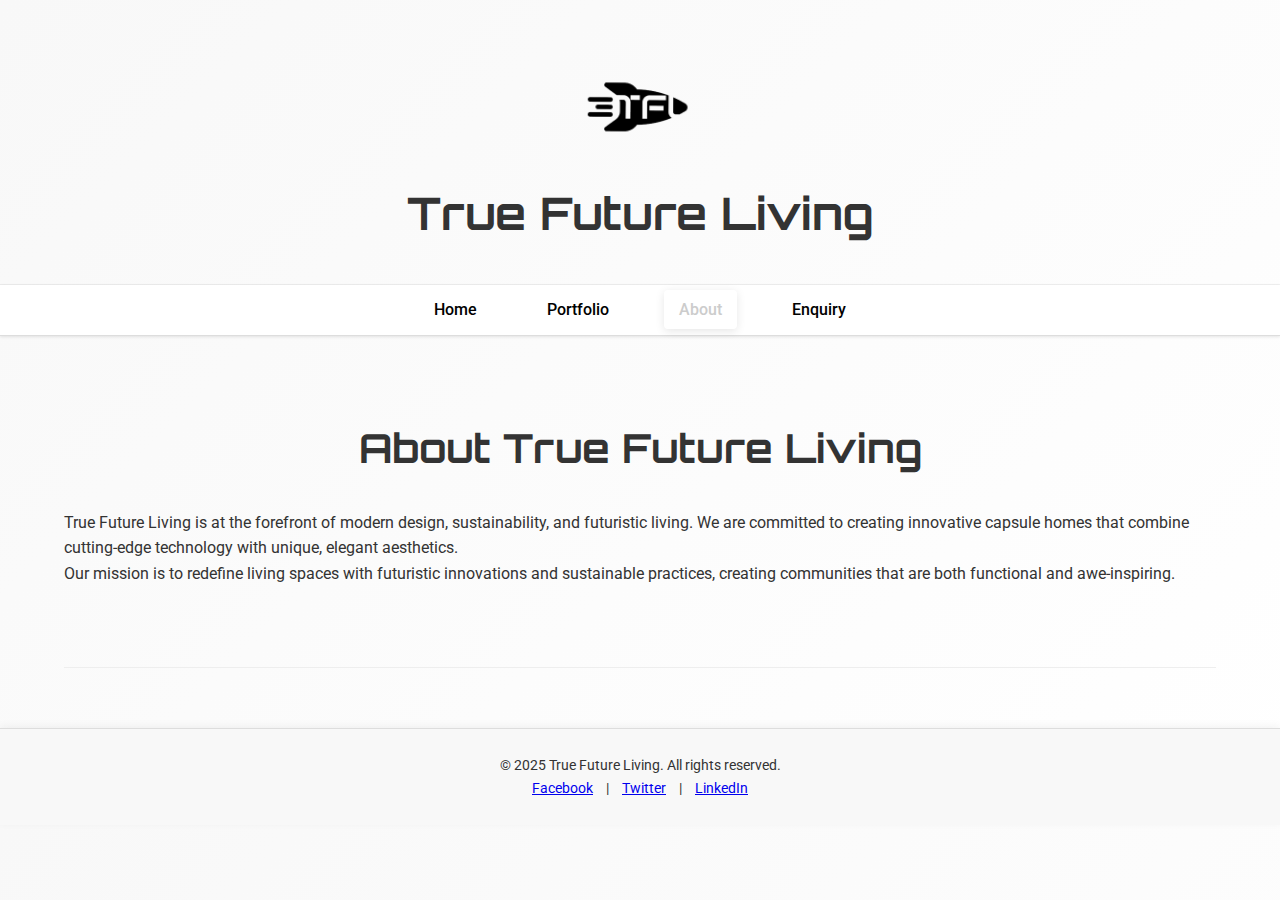
<file: about.html>
<!DOCTYPE html>
<html lang="en">
<head>
  <meta charset="UTF-8">
  <meta name="viewport" content="width=device-width, initial-scale=1">
  <title>About - True Future Living</title>
  <!-- Google Fonts -->
  <link href="https://fonts.googleapis.com/css?family=Orbitron:400,700|Roboto:400,300,500" rel="stylesheet">
  <!-- Shared CSS -->
  <link rel="stylesheet" href="css/styles.css">
</head>
<body>
  <!-- Header -->
  <header id="header">
    <div class="container header-container">
      <div class="logo-container">
        <img src="images/logo.png" alt="True Future Living Logo">
      </div>
      <h1 class="business-name">True Future Living</h1>
    </div>
  </header>

  <!-- Navigation (only desired pages) -->
  <nav>
    <div class="container nav-container">
      <ul>
        <li><a href="index.html" class="nav-link">Home</a></li>
        <li><a href="portfolio.html" class="nav-link">Portfolio</a></li>
        <li><a href="about.html" class="nav-link active">About</a></li>
        <li><a href="index.html#enquiry" class="nav-link">Enquiry</a></li>
      </ul>
    </div>
  </nav>
  
  <!-- About Section -->
  <section id="about" class="container section">
    <h2>About True Future Living</h2>
    <div class="about-content">
      <p>True Future Living is at the forefront of modern design, sustainability, and futuristic living. We are committed to creating innovative capsule homes that combine cutting-edge technology with unique, elegant aesthetics.</p>
      <p>Our mission is to redefine living spaces with futuristic innovations and sustainable practices, creating communities that are both functional and awe-inspiring.</p>
    </div>
  </section>
  
  <!-- Footer -->
  <footer>
    <div class="container">
      <p>&copy; 2025 True Future Living. All rights reserved.</p>
      <p class="socials">
        <a href="#">Facebook</a> |
        <a href="#">Twitter</a> |
        <a href="#">LinkedIn</a>
      </p>
    </div>
  </footer>
  
  <script src="js/script.js"></script>
</body>
</html>
</file>
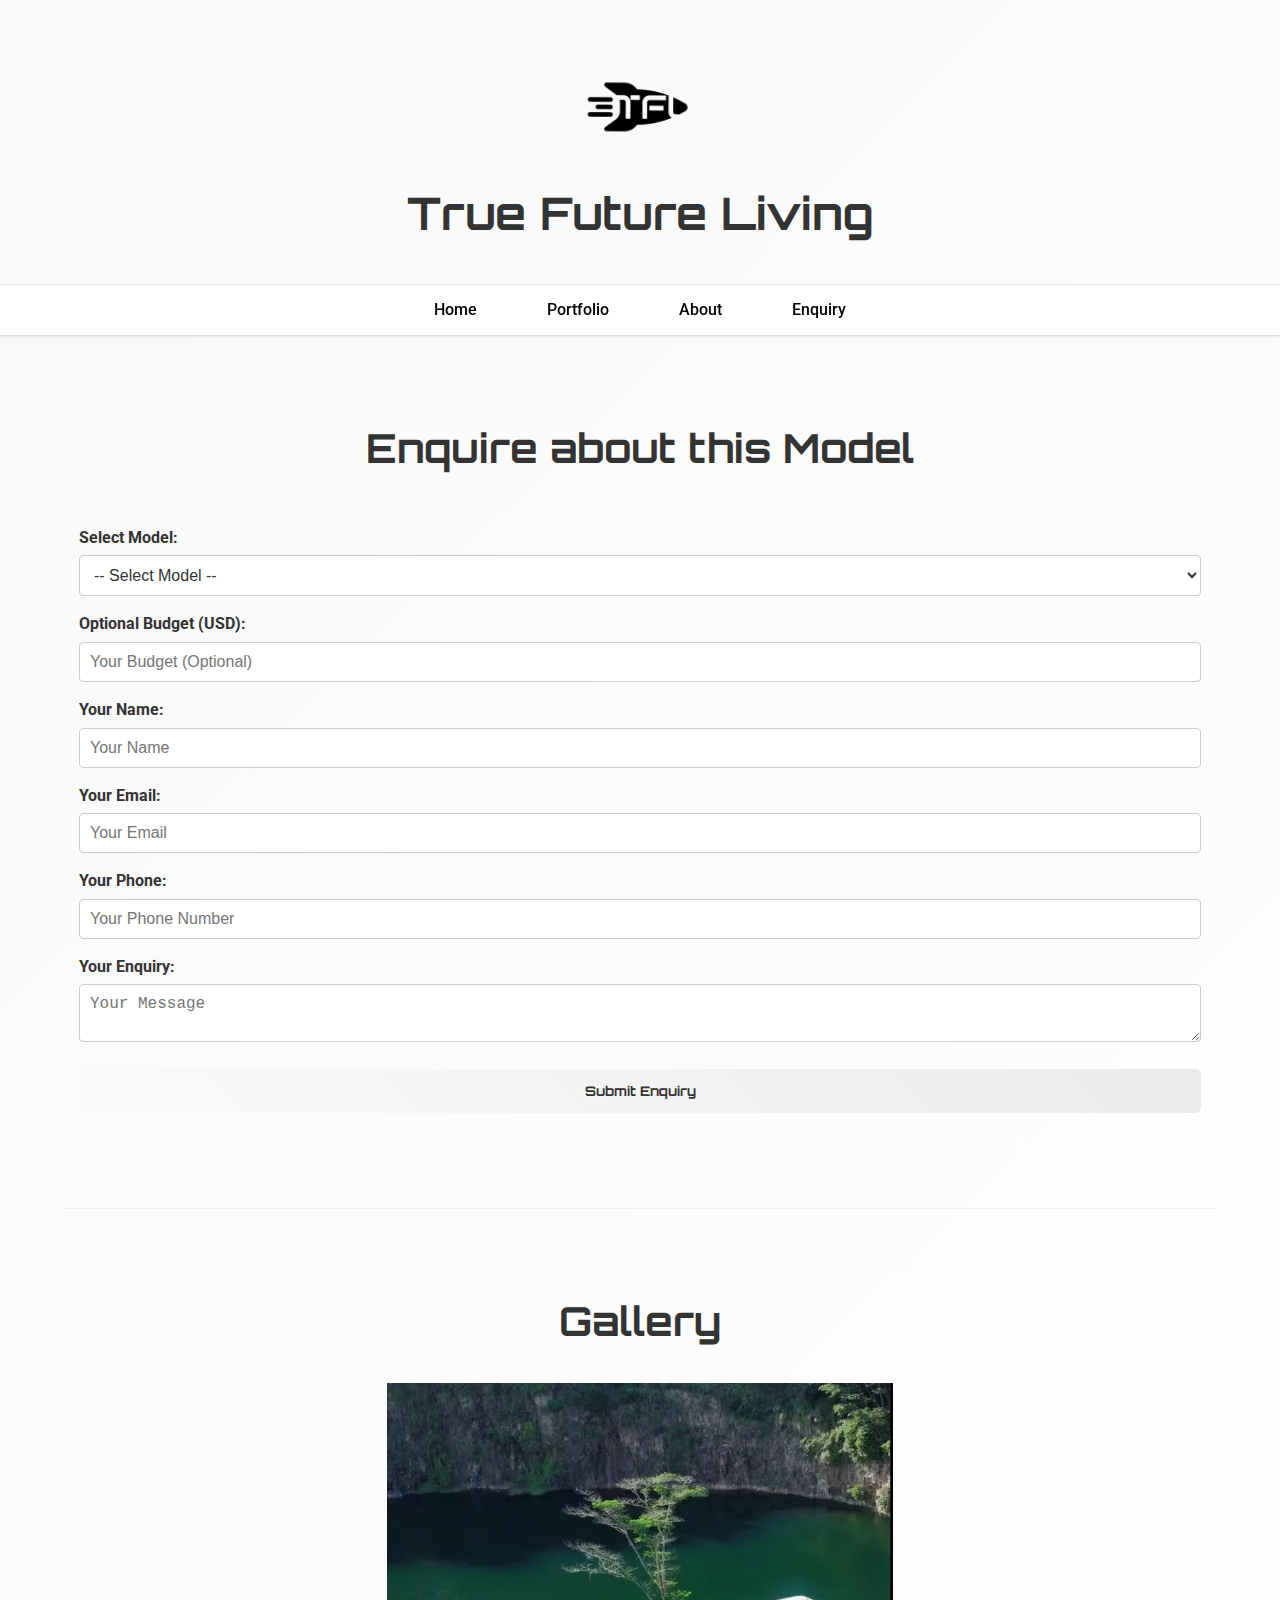
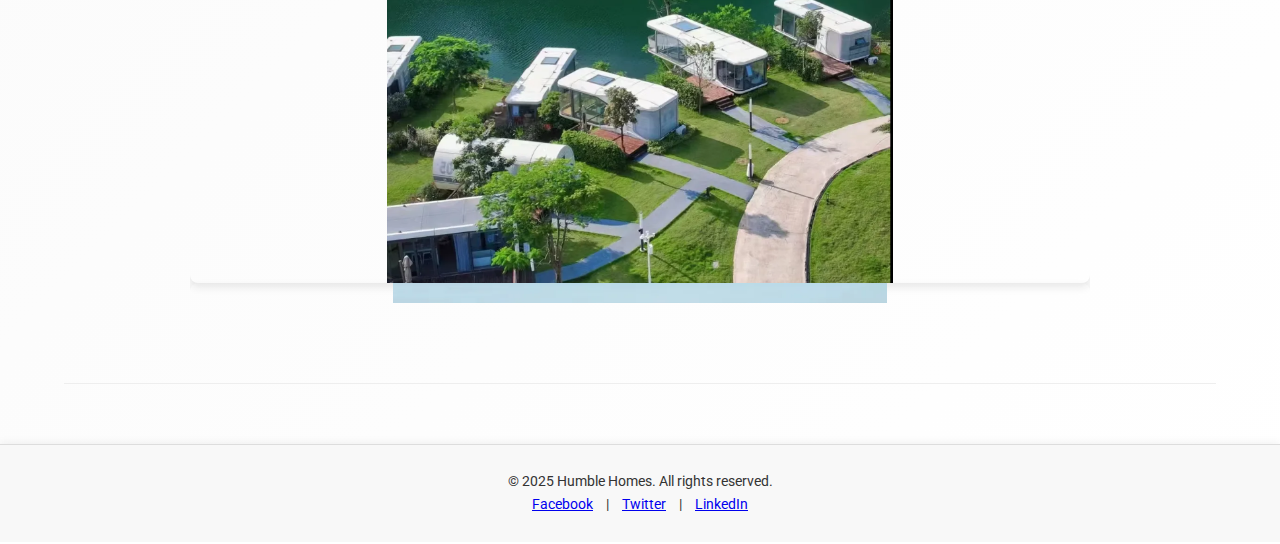
<file: enquiry.html>
<!DOCTYPE html>
<html lang="en">
<head>
  <meta charset="UTF-8">
  <meta name="viewport" content="width=device-width, initial-scale=1">
  <title>Enquiry</title>
  <!-- Google Fonts -->
  <link href="https://fonts.googleapis.com/css?family=Orbitron:400,700|Roboto:400,300,500" rel="stylesheet">
  <!-- Shared CSS -->

  <link rel="stylesheet" href="css/styles.css">
</head>
<body>
  <!-- Header -->
  <header id="header">
    <div class="container header-container">
      <div class="logo-container">
        <img src="images/logo.png" alt="Humble Homes Logo">
      </div>
      <h1 class="business-name">True Future Living</h1>
    </div>
  </header>

  <!-- Navigation (Removed Cart link) -->
  <nav>
    <div class="container nav-container">
      <ul>
        <li><a href="index.html" class="nav-link">Home</a></li>
        <li><a href="portfolio.html" class="nav-link">Portfolio</a></li>
        <li><a href="about.html" class="nav-link">About</a></li>
        <li><a href="enquiry.html" class="nav-link">Enquiry</a></li>
      </ul>
    </div>
  </nav>

  <!-- Product Enquiry Section -->
  <section id="enquiry" class="container section">
    <h2>Enquire about this Model</h2>
    <div id="productInfo">
      <!-- Product info (name, image, description) will be inserted here in a futuristic model card -->
    </div>
    <form id="enquiryForm">
      <label for="enquiryModel">Select Model:</label>
      <select id="enquiryModel" name="model" required>
        <option value="">-- Select Model --</option>
        <option value="A30">A30</option>
        <option value="A50">A50</option>
        <option value="A70">A70</option>
        <option value="G30">G30</option>
        <option value="G50">G50</option>
        <option value="G50F">G50F</option>
        <option value="G70">G70</option>
        <option value="G70F">G70F</option>
        <option value="L50">L50</option>
        <option value="L50F">L50F</option>
        <option value="L70">L70</option>
        <option value="M50">M50</option>
        <option value="M70">M70</option>
        <option value="U30">U30</option>
        <option value="U50">U50</option>
        <option value="X60">X60</option>
        <option value="X96">X96</option>
        <option value="X116">X116</option>
      </select>
      <label for="budget">Optional Budget (USD):</label>
      <input type="number" id="budget" name="budget" placeholder="Your Budget (Optional)">
      <label for="enquirerName">Your Name:</label>
      <input type="text" id="enquirerName" name="name" placeholder="Your Name" required>
      <label for="enquirerEmail">Your Email:</label>
      <input type="email" id="enquirerEmail" name="email" placeholder="Your Email" required>
      <label for="enquirerPhone">Your Phone:</label>
      <input type="tel" id="enquirerPhone" name="phone" placeholder="Your Phone Number" required>
      <label for="enquiryMessage">Your Enquiry:</label>
      <textarea id="enquiryMessage" name="message" placeholder="Your Message" required></textarea>
      <button type="submit" class="cta-button">Submit Enquiry</button>
    </form>
  </section>

  <!-- Gallery Section -->
  <section id="gallery" class="container section">
    <h2>Gallery</h2>
    <div class="gallery-container">
      <img src="images/gallery1.png" alt="Gallery Image 1" class="gallery-image">
      <img src="images/gallery2.png" alt="Gallery Image 2" class="gallery-image">
      <img src="images/gallery3.png" alt="Gallery Image 3" class="gallery-image">
      <img src="images/gallery4.png" alt="Gallery Image 4" class="gallery-image">
      <img src="images/gallery5.png" alt="Gallery Image 5" class="gallery-image">
      <img src="images/gallery6.png" alt="Gallery Image 6" class="gallery-image">
      <img src="images/gallery7.png" alt="Gallery Image 7" class="gallery-image">
      <img src="images/gallery8.png" alt="Gallery Image 8" class="gallery-image">
      <img src="images/gallery9.png" alt="Gallery Image 9" class="gallery-image">
      <img src="images/gallery10.png" alt="Gallery Image 10" class="gallery-image">
    </div>
  </section>

  <!-- Footer -->
  <footer>
    <div class="container">
      <p>&copy; 2025 Humble Homes. All rights reserved.</p>
      <p class="socials">
        <a href="#">Facebook</a> | <a href="#">Twitter</a> | <a href="#">LinkedIn</a>
      </p>
    </div>
  </footer>
  
  <!-- Shared JS -->
  <script src="js/script.js"></script>
  <script>
    document.addEventListener("DOMContentLoaded", function() {
      // Read model from query parameters and display product info in a futuristic card
      const urlParams = new URLSearchParams(window.location.search);
      const modelId = urlParams.get('model');
      const productData = containerModels[modelId];
      const productInfoElem = document.getElementById('productInfo');
      const enquiryModelSelect = document.getElementById('enquiryModel');

      if (productData) {
        productInfoElem.innerHTML = `
          <div class="futuristic-model-card">
            <h3>${productData.name}</h3>
            <img src="${productData.image}" alt="${productData.name}" class="product-image">
            <pre class="model-description">${productData.description}</pre>
          </div>
        `;
        enquiryModelSelect.value = modelId;
      } else {
        productInfoElem.innerHTML = "<p>No product details available. Please select a model from the dropdown.</p>";
      }

      document.getElementById('enquiryForm').addEventListener('submit', function(e) {
        e.preventDefault();
        alert("Thank you for your enquiry about " + (productData ? productData.name : "this product") + "! We will get back to you soon.");
        this.reset();
      });
    });
  </script>
</body>
</html>
</file>
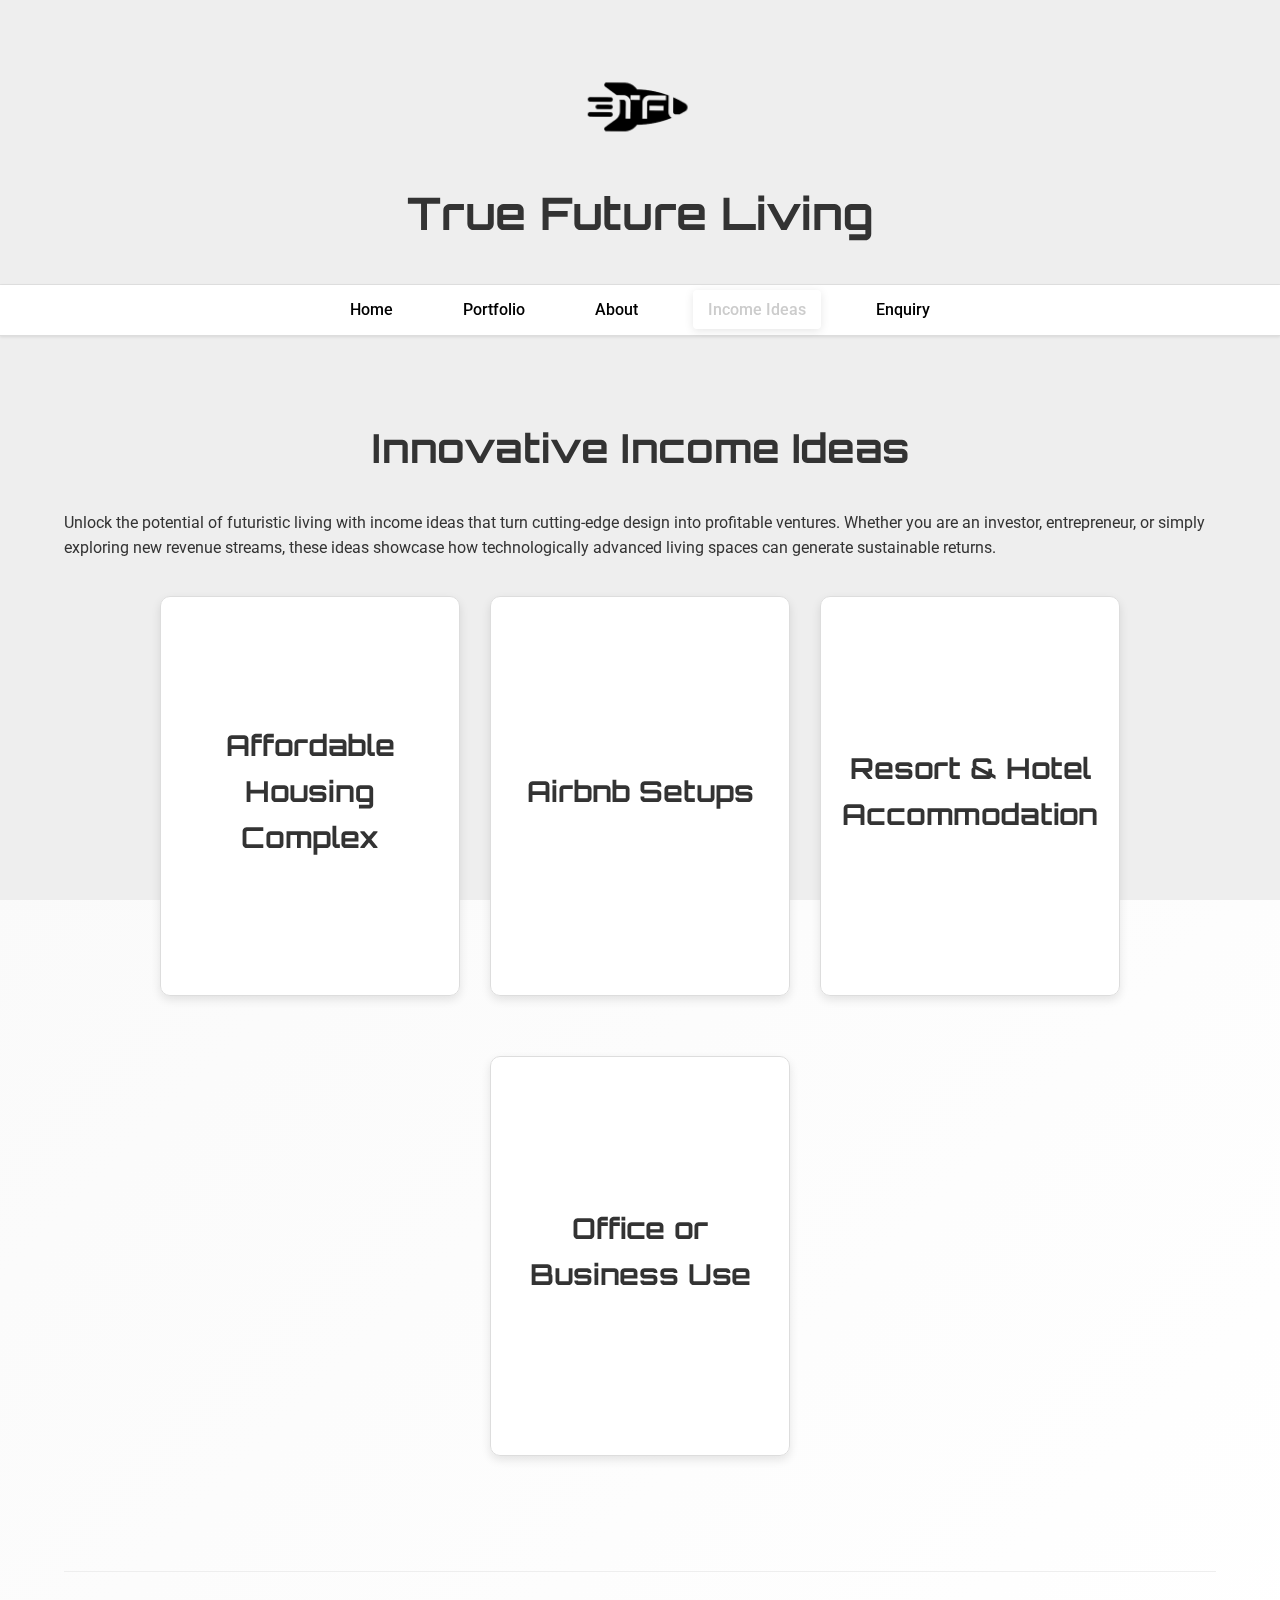
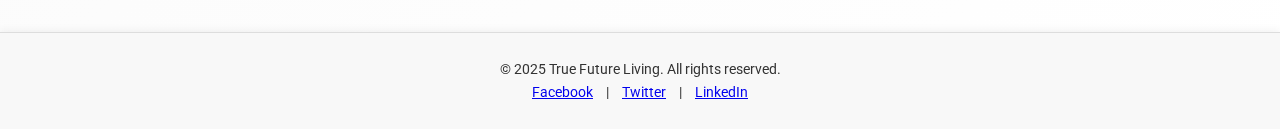
<file: income-ideas.html>
<!DOCTYPE html>
<html lang="en">
<head>
  <meta charset="UTF-8">
  <meta name="viewport" content="width=device-width, initial-scale=1">
  <title>Income Ideas - True Future Living</title>
  <!-- Google Fonts -->
  <link href="https://fonts.googleapis.com/css?family=Orbitron:400,700|Roboto:400,300,500" rel="stylesheet">
  <!-- Shared CSS -->
  <link rel="stylesheet" href="css/styles.css">
  <style>
    /* Additional styling unique for the Income Ideas page */
    #income-ideas .stock-item {
      background: rgba(255,255,255,0.95);
      border: 1px solid #ddd;
      border-radius: 10px;
      padding: 20px;
      box-shadow: 0 4px 10px rgba(0,0,0,0.1);
      transition: transform 0.3s ease, box-shadow 0.3s ease;
      margin: 15px 0;
    }
    #income-ideas .stock-item h3 {
      font-family: 'Orbitron', sans-serif;
      font-size: 1.8em;
      color: #333;
      margin-bottom: 10px;
    }
    #income-ideas .stock-item .model-description {
      font-family: 'Roboto', sans-serif;
      font-size: 1.1em;
      color: #555;
      white-space: pre-line;
      line-height: 1.5;
      margin-bottom: 15px;
    }
    #income-ideas .stock-item a.view-more-btn.futuristic {
      background-image: linear-gradient(135deg, #ffffff, #ffffff);
      transition: background 0.3s ease, transform 0.3s ease;
    }
    #income-ideas .stock-item a.view-more-btn.futuristic:hover {
      background-image: linear-gradient(135deg, #ffffff, #ffffff);
      transform: translateY(-2px) scale(1.02);
    }
  </style>
</head>
<body>
  <canvas id="bgCanvas"></canvas>
  
  <!-- Header -->
  <header id="header">
    <div class="container header-container">
      <div class="logo-container">
        <img src="images/logo.png" alt="True Future Living Logo">
      </div>
      <h1 class="business-name">True Future Living</h1>
    </div>
  </header>
  
  <!-- Navigation -->
  <nav>
    <div class="container nav-container">
      <ul>
        <li><a href="index.html" class="nav-link">Home</a></li>
        <li><a href="portfolio.html" class="nav-link">Portfolio</a></li>
        <li><a href="about.html" class="nav-link">About</a></li>
        <li><a href="income-ideas.html" class="nav-link active">Income Ideas</a></li>
        <li><a href="enquiry.html" class="nav-link">Enquiry</a></li>
      </ul>
    </div>
  </nav>
  
  <!-- Income Ideas Section -->
  <section id="income-ideas" class="container section">
    <h2>Innovative Income Ideas</h2>
    <p>Unlock the potential of futuristic living with income ideas that turn cutting-edge design into profitable ventures. Whether you are an investor, entrepreneur, or simply exploring new revenue streams, these ideas showcase how technologically advanced living spaces can generate sustainable returns.</p>
    
    <!-- Income Ideas Grid (Using the same container style as the home screen) -->
    <div class="stock">
      <!-- Income Idea 1: Affordable Housing Complex -->
      <div class="stock-item">
        <h3>Affordable Housing Complex</h3>
        <pre class="model-description">
Utilize futuristic design and cost-effective technologies to develop affordable housing complexes.
These projects combine energy-efficient living spaces with smart automation to provide comfortable,
sustainable homes that address critical housing shortages while reducing overall costs.
        </pre>
      </div>
      <!-- Income Idea 2: Airbnb Setups -->
      <div class="stock-item">
        <h3>Airbnb Setups</h3>
        <pre class="model-description">
Transform futuristic capsule homes into uniquely designed Airbnb properties.
Outfitted with high-tech amenities and modern connectivity, these setups offer travelers a memorable,
tech-enhanced stay that stands out in a competitive lodging market.
        </pre>
      </div>
      <!-- Income Idea 3: Resort & Hotel Accommodation -->
      <div class="stock-item">
        <h3>Resort & Hotel Accommodation</h3>
        <pre class="model-description">
Convert capsule designs into luxurious resort or boutique hotel accommodations.
This model focuses on immersive guest experiences, combining premium services,
thematic environments, and cutting-edge technology for an extraordinary stay.
        </pre>
      </div>
      <!-- Income Idea 4: Office or Business Use -->
      <div class="stock-item">
        <h3>Office or Business Use</h3>
        <pre class="model-description">
Adapt capsule units for modern office and business solutions, including coworking spaces or customizable work hubs.
By integrating flexible layouts with smart technology, these spaces cater to startups and small businesses seeking
cost-effective, innovative workplaces that boost productivity and creativity.
        </pre>
      </div>
    </div>
  </section>
  
  <!-- Footer -->
  <footer>
    <div class="container">
      <p>&copy; 2025 True Future Living. All rights reserved.</p>
      <p class="socials">
        <a href="#">Facebook</a> | 
        <a href="#">Twitter</a> | 
        <a href="#">LinkedIn</a>
      </p>
    </div>
  </footer>
  
  <!-- Shared JS -->
  <script src="js/script.js"></script>
  <script src="js/bg-animation.js"></script>
</body>
</html>
</file>
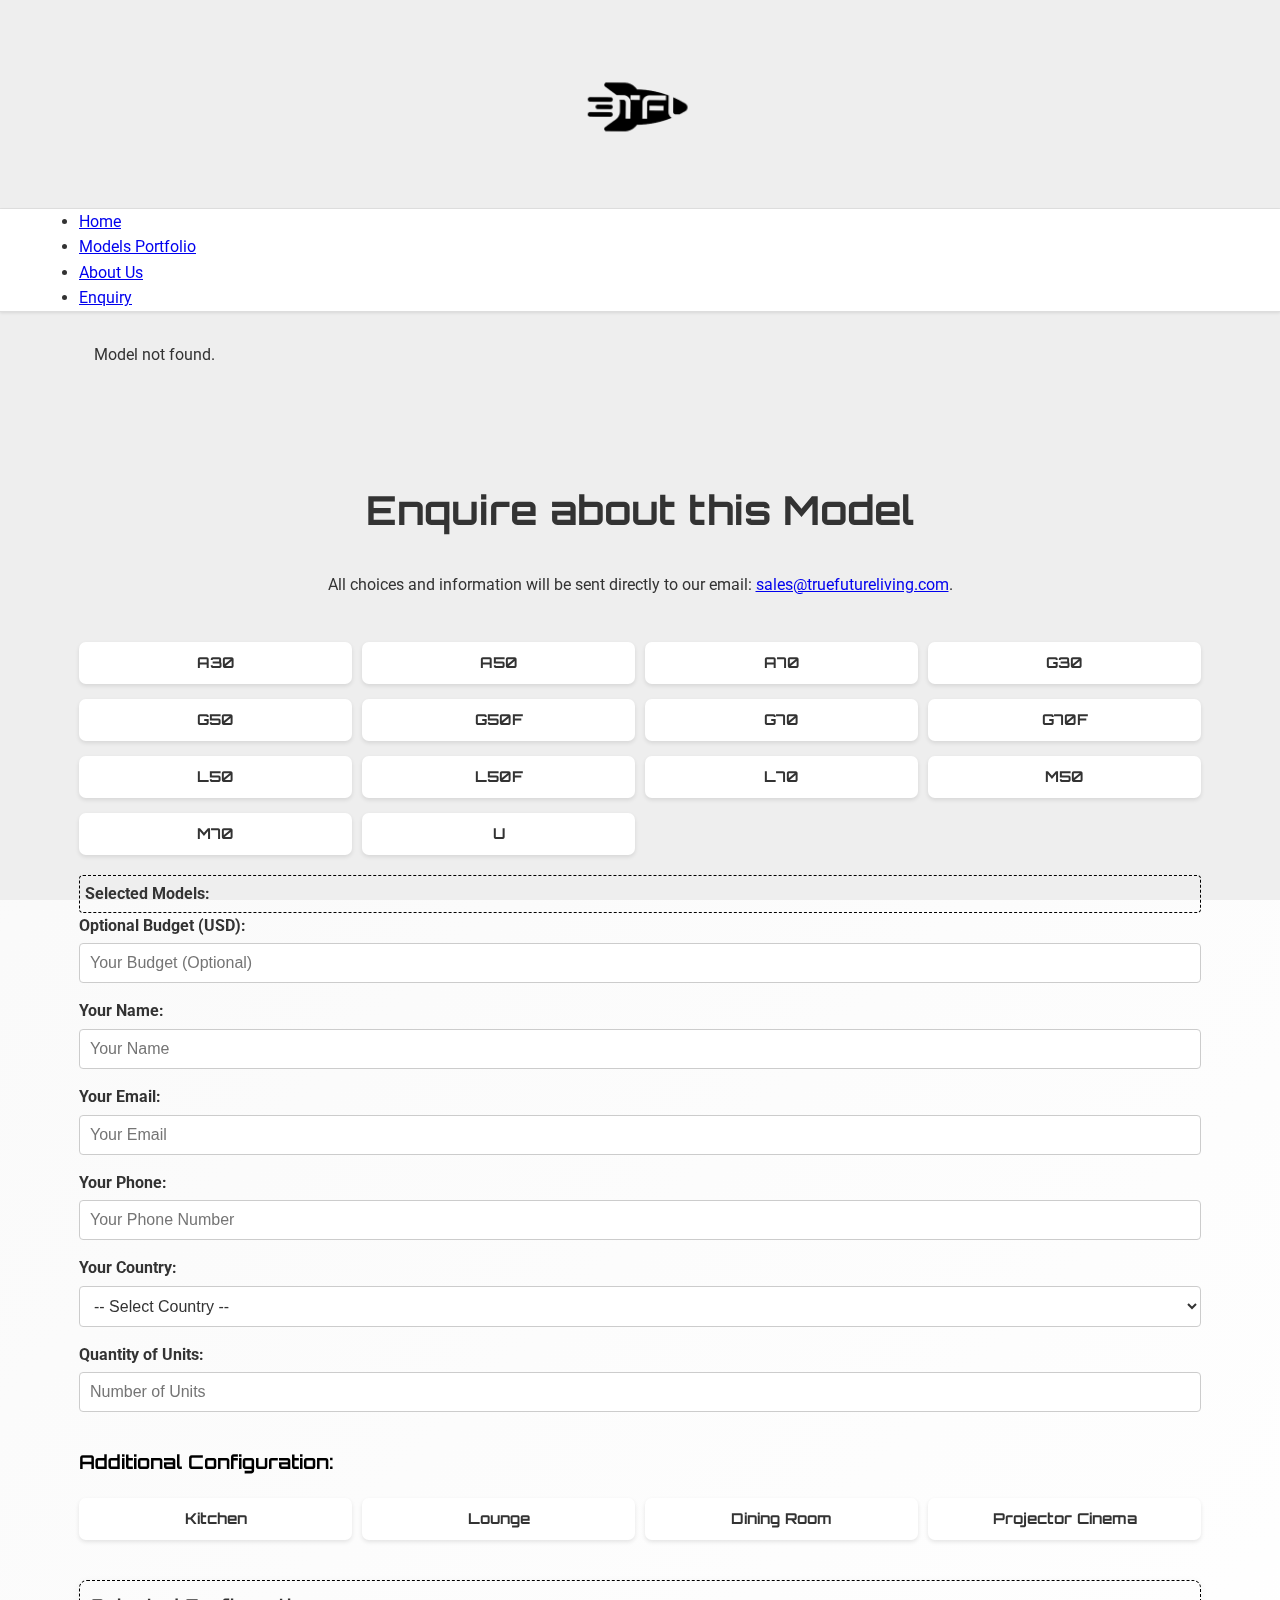
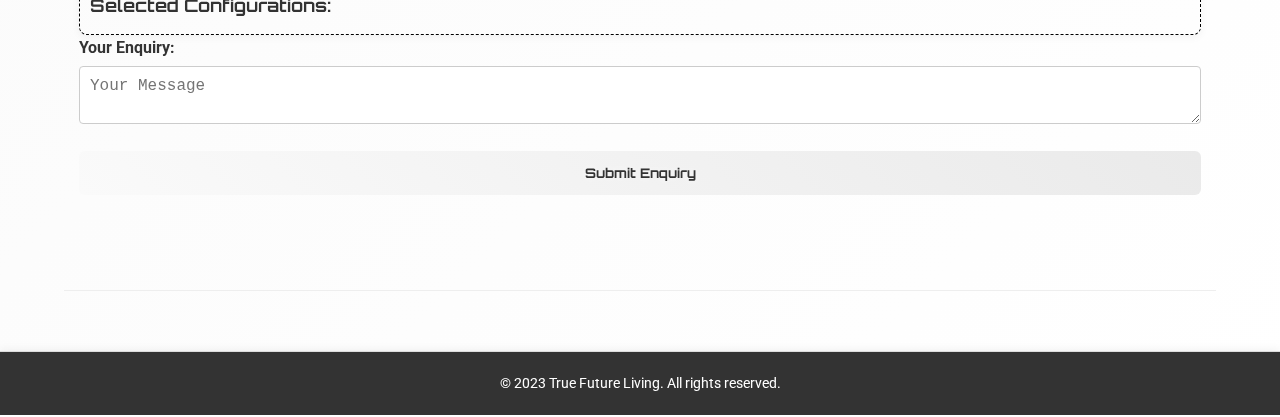
<file: product.html>
<!DOCTYPE html>
<html lang="en">
<head>
  <meta charset="UTF-8">
  <meta name="viewport" content="width=device-width, initial-scale=1">
  <title> Product Details</title>
  <!-- Google Fonts -->
  <link href="https://fonts.googleapis.com/css?family=Orbitron:400,700|Roboto:400,300,500" rel="stylesheet">
  <!-- Shared CSS -->
  <link rel="stylesheet" href="css/styles.css">
  <style>
    /* Fullscreen background canvas */
    canvas#bgCanvas {
      position: fixed;
      top: 0;
      left: 0;
      width: 100%;
      height: 100%;
      z-index: -1;
    }
    /* Additional styles for the product page */
    .product-container {
      max-width: 1400px;
      margin: auto;
      padding: 30px;
      display: flex;
      flex-wrap: wrap;
      gap: 20px;
    }
    .product-image {
      flex: 1 1 400px;
      text-align: center;
      position: relative;
      min-height: 400px; /* Set minimum height to prevent container collapse */
      display: flex;
      align-items: center;
      justify-content: center;
    }
    .product-image img {
      max-width: 100%;
      height: 400px; /* Fixed height */
      object-fit: contain;
      border-radius: 8px;
      box-shadow: 0 0 25px rgba(0,255,255,0.8);
      transition: transform 0.5s ease, opacity 0.2s ease-in-out;
      position: absolute;
      left: 50%;
      transform: translateX(-50%);
    }
    .product-image img:hover {
      transform: translateX(-50%) scale(1.05);
    }
    .product-details {
      flex: 1 1 400px;
      font-family: 'Roboto', sans-serif;
      color: #fff;
      background: linear-gradient(135deg, rgba(0,0,0,0.85), rgba(30,30,30,0.85));
      padding: 30px;
      border: 1px solid rgba(255,255,255,0.2);
      box-shadow: 0 4px 20px rgba(0,255,255,0.3);
      border-radius: 12px;
    }
    .product-title {
      font-family: 'Orbitron', sans-serif;
      font-size: 2.8em;
      margin-bottom: 15px;
      text-shadow: 0 0 15px #00e6ff;
      letter-spacing: 1px;
    }
    .product-description {
      white-space: pre-line;
      margin-bottom: 20px;
      line-height: 1.6;
      height: auto;
      overflow: visible;
    }
    .product-gallery {
      display: flex;
      gap: 10px;
      justify-content: center;
      flex-wrap: wrap;
      margin-top: 20px;
    }
    .gallery-item {
      width: 120px;
      /* Use an aspect ratio that matches your main product image.
         Adjust 16/9 if a different ratio is appropriate */
      aspect-ratio: 16 / 9;
      background-color: #fff;
      border: 2px solid transparent;
      display: flex;
      align-items: center;
      justify-content: center;
      overflow: hidden;
      border-radius: 8px;
      transition: border 0.3s ease;
    }
    .gallery-item:hover {
      border-color: #00ffff;
    }
    .gallery-item img {
      width: 100%;
      height: 100%;
      object-fit: contain;
      cursor: pointer;
    }
    .back-btn {
      display: inline-block;
      margin-top: 20px;
      padding: 12px 24px;
      font-family: 'Orbitron', sans-serif;
      font-size: 1.2em;
      color: #fff;
      background-image: linear-gradient(135deg, #00c3ff, #ffff1c);
      border: 2px solid rgba(255, 255, 255, 0.8);
      border-radius: 4px;
      text-decoration: none;
      transition: transform 0.3s ease, box-shadow 0.3s ease;
    }
    .back-btn:hover {
      transform: scale(1.05);
      box-shadow: 0px 0px 12px rgba(0, 255, 255, 0.7);
    }
    .main-showcase {
      margin-top: 20px;
      text-align: center;
    }
    .main-showcase img {
      max-width: 80%;
      border: 2px solid rgba(255,255,255,0.4);
      border-radius: 10px;
    }
    /* Carousel container to position arrow buttons */
    .carousel-container {
       position: relative;
    }

    /* Carousel arrow button styling */
    .carousel-btn {
       position: absolute;
       top: 50%;
       transform: translateY(-50%);
       background-image: linear-gradient(135deg, #00c3ff, #ffff1c);
       border: 2px solid rgba(255,255,255,0.8);
       border-radius: 50%;
       color: #fff;
       font-family: 'Orbitron', sans-serif;
       font-size: 1.2em;
       padding: 10px;
       cursor: pointer;
       z-index: 2;
       transition: transform 0.3s ease, box-shadow 0.3s ease;
    }

    .carousel-btn:hover {
       transform: translateY(-50%) scale(1.1);
       box-shadow: 0 0 12px rgba(0,255,255,0.7);
    }

    .left-btn {
       left: 10px;
    }

    .right-btn {
       right: 10px;
    }

    /* Video Showcase Styles */
    .product-video-container {
      margin-top: 30px;
      text-align: center;
    }
    .product-video-container video {
      width: 100%;
      max-width: 800px;
      border-radius: 8px;
      box-shadow: 0 0 25px rgba(0,255,255,0.8);
    }
    .video-title {
      font-family: 'Orbitron', sans-serif;
      font-size: 2em;
      margin-bottom: 15px;
      color: #fff;
      text-shadow: 0 0 15px #00e6ff;
    }
    /* Enquire Now Container Styles */
    .product-enquiry-container {
      margin-top: 30px;
      background: rgba(0, 0, 0, 0.7);
      padding: 30px;
      border-radius: 12px;
      max-width: 800px;
      margin-left: auto;
      margin-right: auto;
      box-shadow: 0 4px 20px rgba(0,255,255,0.3);
    }
    .enquiry-title {
      font-family: 'Orbitron', sans-serif;
      font-size: 2.2em;
      text-align: center;
      color: #fff;
      text-shadow: 0 0 10px #00e6ff;
      margin-bottom: 20px;
    }
    .enquiry-form label {
      display: block;
      margin: 10px 0 5px;
      color: #fff;
    }
    .enquiry-form input,
    .enquiry-form textarea {
      width: 100%;
      padding: 8px;
      margin-bottom: 10px;
      border: none;
      border-radius: 4px;
    }
    .enquiry-form button {
      padding: 10px 20px;
      font-family: 'Orbitron', sans-serif;
      font-size: 1.1em;
      color: #fff;
      background-image: linear-gradient(135deg, #00c3ff, #ffff1c);
      border: 2px solid rgba(255,255,255,0.8);
      border-radius: 4px;
      cursor: pointer;
      transition: transform 0.3s ease, box-shadow 0.3s ease;
    }
    .enquiry-form button:hover {
      transform: scale(1.05);
      box-shadow: 0 0 12px rgba(0,255,255,0.7);
    }
  </style>
</head>
<body>
  <canvas id="bgCanvas"></canvas>
  <!-- Header -->
  <header id="header">
    <div class="container header-container">
      <div class="logo-container centered">
        <a href="index.html"><img src="images/logo.png" alt="True Future Living Logo"></a>
      </div>
    </div>
  </header>
  <!-- Horizontal Navigation Menu -->
  <nav id="mainNav" class="horizontal-nav">
    <div class="container">
      <ul>
        <li><a href="index.html">Home</a></li>
        <li><a href="portfolio.html">Models Portfolio</a></li>
        <li><a href="about.html">About Us</a></li>
        <li><a href="index.html#enquiry">Enquiry</a></li>
      </ul>
    </div>
  </nav>

  <!-- Main Product Content -->
  <div class="container product-container" id="productContent">
    <div class="product-image carousel-container">
      <img id="mainProductImage" src="" alt="Product Image">
      <button class="carousel-btn left-btn">&lt;</button>
      <button class="carousel-btn right-btn">&gt;</button>
    </div>
    <div class="product-details">
      <h2 class="product-title" id="productTitle">Model Name</h2>
      <div id="productSpecs" class="product-description"></div>
      <div id="priceDetail" class="price-box" style="margin-top:20px;">Price: </div>
    </div>
    <a href="portfolio.html" class="back-btn">Back to Portfolio</a>
  </div>
  <section id="enquiry" class="container section">
    <h2>Enquire about this Model</h2>
    <p class="enquiry-info">All choices and information will be sent directly to our email: <a href="mailto:sales@truefutureliving.com">sales@truefutureliving.com</a>.</p>
    <div id="productInfo">
      <!-- Product info injected here if a model is preselected -->
    </div>
    <form id="enquiryForm" action="https://api.web3forms.com/submit" method="POST">
      <input type="hidden" name="access_key" value="ce93f93e-6030-4904-9aab-d71a48dab1f0">
      <input type="hidden" name="subject" value="New True Future Living Product Enquiry">
      <input type="hidden" name="from_name" id="from_name">
      <input type="hidden" name="full_enquiry_details" id="fullEnquiryDetails">
      <input type="hidden" name="product_model" id="productModel">
      
      <div id="modelSelectionContainer" style="display: grid; grid-template-columns: repeat(auto-fit, minmax(120px, 1fr)); gap: 10px; margin: 10px 0;">
        <!-- Alphabetical Order of Models -->
        <label class="model-option">
          <input type="checkbox" name="selectedModels[]" value="A30">
          <span>A30</span>
        </label>
        <label class="model-option">
          <input type="checkbox" name="selectedModels[]" value="A50">
          <span>A50</span>
        </label>
        <label class="model-option">
          <input type="checkbox" name="selectedModels[]" value="A70">
          <span>A70</span>
        </label>
        <label class="model-option">
          <input type="checkbox" name="selectedModels[]" value="G30">
          <span>G30</span>
        </label>
        <label class="model-option">
          <input type="checkbox" name="selectedModels[]" value="G50">
          <span>G50</span>
        </label>
        <label class="model-option">
          <input type="checkbox" name="selectedModels[]" value="G50F">
          <span>G50F</span>
        </label>
        <label class="model-option">
          <input type="checkbox" name="selectedModels[]" value="G70">
          <span>G70</span>
        </label>
        <label class="model-option">
          <input type="checkbox" name="selectedModels[]" value="G70F">
          <span>G70F</span>
        </label>
        <label class="model-option">
          <input type="checkbox" name="selectedModels[]" value="L50">
          <span>L50</span>
        </label>
        <label class="model-option">
          <input type="checkbox" name="selectedModels[]" value="L50F">
          <span>L50F</span>
        </label>
        <label class="model-option">
          <input type="checkbox" name="selectedModels[]" value="L70">
          <span>L70</span>
        </label>
        <label class="model-option">
          <input type="checkbox" name="selectedModels[]" value="M50">
          <span>M50</span>
        </label>
        <label class="model-option">
          <input type="checkbox" name="selectedModels[]" value="M70">
          <span>M70</span>
        </label>
        <label class="model-option">
          <input type="checkbox" name="selectedModels[]" value="U">
          <span>U</span>
        </label>
      </div>
      <div id="selectedModelsTab" style="margin-top: 5px; padding: 5px; border: 1px dashed #000000; border-radius: 4px;">
        <strong>Selected Models:</strong>
        <ul id="selectedModelsList" style="list-style: none; padding: 0; margin: 0;"></ul>
        <input type="hidden" name="selected_models" id="selectedModelsInput">
      </div>

      <label for="budget">Optional Budget (USD):</label>
      <input type="number" id="budget" name="budget" placeholder="Your Budget (Optional)" oninput="formatBudget(this.value)">
      <input type="hidden" name="formatted_budget" id="formattedBudget">
      
      <label for="enquirerName">Your Name:</label>
      <input type="text" id="enquirerName" name="name" placeholder="Your Name" required>
      
      <label for="enquirerEmail">Your Email:</label>
      <input type="email" id="enquirerEmail" name="email" placeholder="Your Email" required>
      
      <label for="enquirerPhone">Your Phone:</label>
      <input type="tel" id="enquirerPhone" name="phone" placeholder="Your Phone Number" required>
      
      <label for="customerCountry">Your Country:</label>
      <select id="customerCountry" name="country" required>
        <option value="">-- Select Country --</option>
        <option value="USA">USA</option>
        <option value="Canada">Canada</option>
        <option value="UK">UK</option>
        <option value="Australia">Australia</option>
        <option value="Germany">European Countries</option>
        <option value="Other">Other</option>
      </select>
      
      <label for="quantity">Quantity of Units:</label>
      <input type="number" id="quantity" name="quantity" placeholder="Number of Units" min="1" required>
      
      <fieldset class="config-container">
        <legend>Additional Configuration:</legend>
        <input type="hidden" name="configurations" id="configurationsInput">
        <div id="configSelectionContainer" style="display: flex; flex-wrap: nowrap; gap: 10px; width: 100%; justify-content: center;">
          <label class="model-option" style="flex: 0 0 120px;">
            <input type="checkbox" name="additionalConfig[]" value="Kitchen">
            <span>Kitchen</span>
          </label>
          <label class="model-option" style="flex: 0 0 120px;">
            <input type="checkbox" name="additionalConfig[]" value="Lounge">
            <span>Lounge</span>
          </label>
          <label class="model-option" style="flex: 0 0 120px;">
            <input type="checkbox" name="additionalConfig[]" value="Dining Room">
            <span>Dining Room</span>
          </label>
          <label class="model-option" style="flex: 0 0 120px;">
            <input type="checkbox" name="additionalConfig[]" value="Projector Cinema">
            <span>Projector Cinema</span>
          </label>
        </div>
      </fieldset>
      
      <div id="selectedConfigsTab">
        <strong>Selected Configurations:</strong>
        <ul id="selectedConfigsList"></ul>
      </div>
      
      <label for="enquiryMessage">Your Enquiry:</label>
      <textarea id="enquiryMessage" name="message" placeholder="Your Message" required></textarea>
      
      <button type="submit" class="cta-button">Submit Enquiry</button>
    </form>
  </section>

  <!-- Footer -->
  <footer style="text-align: center; padding: 20px; color: #fff; background: rgba(0,0,0,0.8);">
    <p>&copy; 2023 True Future Living. All rights reserved.</p>
  </footer>
  
  <!-- Scripts -->
  <script>
    // Data for all models (this should match the models used on your portfolio page)
    const containerModels = {
      "G30": {
        name: "G30",
        price: "US$14,920",
        description: `Building area: 18㎡
Length: 5.6m
Width: 3.6m
Height: 3.2m
Occupancy: 2 people
Maximum Power: 8KW (with floor heating)
Total Net Weight: 4 tons`,
        image: "images/G30.png",
        showcase: [
          { src: "images/G30_2.png", type: "image" },
          { src: "images/G30_3.png", type: "image" }
        ]
      },
      "G50": {
        name: "G50",
        price: "US$25496",
        description: `Building area: 31.4㎡
Length: 9.5m
Width: 3.3m
Height: 3.2m
Occupancy: 2 people
Maximum Power: 7.5KW / 12KW (with floor heating)
Total Net Weight: 7 tons`,
        image: "images/G50.png",
        showcase: [
          "images/G50_showcase1.png",
          "images/G50_showcase2.png"
        ]
      },
      "G50F": {
        name: "G50F",
        price: "US$26128",
        description: `Building area: 31.4㎡
Length: 9.5m
Width: 3.3m
Height: 3.2m
Occupancy: 2-4 people
Maximum Power: 7.5KW / 12KW (with floor heating)
Total Net Weight: 7 tons`,
        image: "images/G50F.png",
        showcase: [
          "images/G50F_showcase1.png",
          "images/G50F_showcase2.png"
        ]
      },
      "G70": {
        name: "G70",
        price: "US$30954",
        description: `Building area: 38.0㎡
Length: 11.5m
Width: 3.3m
Height: 3.2m
Occupancy: 4 people
Maximum Power: 11.5KW / 17KW (with floor heating)
Total Net Weight: 9 tons`,
        image: "images/G70.png",
        showcase: [
          "images/G70_showcase1.png",
          "images/G70_showcase2.png"
        ]
      },
      "G70F": {
        name: "G70F",
        price: "US$31586",
        description: `Building area: 38.0㎡
Length: 11.5m
Width: 3.3m
Height: 3.2m
Occupancy: 2-4 people
Maximum Power: 11.5KW / 17KW (with floor heating)
Total Net Weight: 9 tons`,
        image: "images/G70F.png",
        showcase: [
          "images/G70F_showcase1.png",
          "images/G70F_showcase2.png"
        ]
      },
      "L50": {
        name: "L50",
        price: "US$25496",
        description: `Building area: 30.0㎡
Length: 9.3m
Width: 3.3m
Height: 3.4m
Occupancy: 2 people
Maximum Power: 10KW / 15KW (with floor heating)
Total Net Weight: 7 tons`,
        image: "images/L50.png",
        showcase: [
          "images/L50_showcase1.png",
          "images/L50_showcase2.png"
        ]
      },
      "L50F": {
        name: "L50F",
        price: "US$26128",
        description: `Building area: 30.0㎡
Length: 9.3m
Width: 3.3m
Height: 3.4m
Occupancy: 2 people
Maximum Power: 10KW / 15KW (with floor heating)
Total Net Weight: 7 tons`,
        image: "images/L50F.png",
        showcase: [
          "images/L50F_showcase1.png",
          "images/L50F_showcase2.png"
        ]
      },
      "L70": {
        name: "L70",
        price: "US$29141",
        description: `Building area: 38.0㎡
Length: 11.5m
Width: 3.3m
Height: 3.4m
Occupancy: 2-4 people
Maximum Power: 10KW / 15KW (with floor heating)
Total Net Weight: 8 tons`,
        image: "images/L70.png",
        showcase: [
          "images/L70_showcase1.png",
          "images/L70_showcase2.png"
        ]
      },
      "A30": {
        name: "A30",
        price: "US$16065",
        description: `Building area: 15.7㎡
Length: 5.8m
Width: 2.8m
Height: 3.1m
Occupancy: 2 people
Maximum Power: 6.7KW / 11.2KW (with floor heating)
Total Net Weight: 4 tons`,
        image: "images/A30.png",
        showcase: [
          "images/A30_showcase1.png",
          "images/A30_showcase2.png"
        ]
      },
      "A50": {
        name: "A50",
        price: "US$20886",
        description: `Building area: 31.4㎡
Length: 9.5m
Width: 3.3m
Height: 3.3m
Occupancy: 2-4 people
Maximum Power: 6.7KW / 11.2KW (with floor heating)
Total Net Weight: 7 tons`,
        image: "images/A50.png",
        showcase: [
          "images/A50_showcase1.png",
          "images/A50_showcase2.png"
        ]
      },
      "A70": {
        name: "A70",
        price: "US$24570",
        description: `Building area: 38.0㎡
Length: 11.5m
Width: 3.3m
Height: 3.3m
Occupancy: 2-4 people
Maximum Power: 9.9KW / 15.4KW (with floor heating)
Total Net Weight: 9 tons`,
        image: "images/A70.png",
        showcase: [
          "images/A70_showcase1.png",
          "images/A70_showcase2.png"
        ]
      },
      "M50": {
        name: "M50",
        price: "US$23066",
        description: `Building area: 29.8㎡
Length: 9.3m
Width: 3.2m
Height: 3.2m
Occupancy: 2 people
Maximum Power: 7.5KW / 12KW (with floor heating)
Total Net Weight: 7 tons`,
        image: "images/M50.png",
        showcase: [
          "images/M50_showcase1.png",
          "images/M50_showcase2.png"
        ]
      },
      "M70": {
        name: "M70",
        price: "US$29025",
        description: `Building area: 36.8㎡
Length: 11.5m
Width: 3.2m
Height: 3.2m
Occupancy: 4 people
Maximum Power: 11.5KW / 17KW (with floor heating)
Total Net Weight: 9 tons`,
        image: "images/M70.png",
        showcase: [
          "images/M70_showcase1.png",
          "images/M70_showcase2.png"
        ]
      },
      "U30": {
        name: "U30",
        price: "US$19074",
        description: `Building area: 29.9㎡
Length: 8.3m
Width: 3.6m
Height: 3.2m
Occupancy: 2 people
Maximum Power: 6.7KW / 11.2KW (with floor heating)
Total Net Weight: 6 tons`,
        image: "images/U30.png",
        showcase: [
          "images/U30_showcase1.png",
          "images/U30_showcase2.png"
        ]
      },
      "U50": {
        name: "U50",
        price: "US$22738",
        description: `Building area: 33.1㎡
Length: 9.2m
Width: 3.6m
Height: 3.2m
Occupancy: 2 people
Maximum Power: 7.5KW / 12KW (with floor heating)
Total Net Weight: 7 tons`,
        image: "images/U50.png",
        showcase: [
          "images/U50_showcase1.png",
          "images/U50_showcase2.png"
        ]
      },
      "U": {
        name: "U",
        price: "US$16,500",
        description: `Building area: 14㎡
Length: 4.5m
Width: 4.5m
Height: 3.2m
Occupancy: 2 people
Maximum Power: 10KW (with floor heating)
Total Net Weight: 2.8 tons`,
        image: "images/U.png",
        showcase: [
          { src: "images/U_2.png", type: "image" },
        ]
      }
    };

    // Update all other models to use the same format
    Object.keys(containerModels).forEach(modelKey => {
      // Main image stays the same
      containerModels[modelKey].image = `images/${modelKey}.png`;
      
      // Update showcase array format
      containerModels[modelKey].showcase = [
        { src: `images/${modelKey}_2.png`, type: "image" },
        { src: `images/${modelKey}_3.png`, type: "image" }
      ];
    });

    // Utility: Get query parameter by name
    function getQueryParam(param) {
      const urlParams = new URLSearchParams(window.location.search);
      return urlParams.get(param);
    }

    // Get model key from URL (e.g., product.html?model=M70)
    const modelKey = getQueryParam('model');
    const modelData = containerModels[modelKey];

    function displayProduct(data) {
      if (!data) {
        document.getElementById('productContent').innerHTML = '<p>Model not found.</p>';
        return;
      }

      // Update the product display
      document.getElementById('mainProductImage').src = data.image;
      document.getElementById('mainProductImage').alt = data.name;
      document.getElementById('productTitle').innerText = data.name;
      document.getElementById('productSpecs').innerText = data.description;
      document.getElementById('priceDetail').innerText = `Price: ${data.price}`;

      // Set up image carousel with main image and showcase images
      const images = [
        data.image,
        ...data.showcase.map(item => item.src)
      ];
      let currentIndex = 0;

      function updateMainImage() {
        // Add fade effect
        const mainImage = document.getElementById('mainProductImage');
        mainImage.style.opacity = '0';
        setTimeout(() => {
        document.getElementById('mainProductImage').src = images[currentIndex];
          mainImage.style.opacity = '1';
        }, 200);
      }

      // Initialize carousel controls
      document.querySelector('.left-btn').onclick = () => {
        currentIndex = (currentIndex - 1 + images.length) % images.length;
        updateMainImage();
      };

      document.querySelector('.right-btn').onclick = () => {
        currentIndex = (currentIndex + 1) % images.length;
        updateMainImage();
      };

      // Add transition style to main image
      document.getElementById('mainProductImage').style.transition = 'opacity 0.2s ease-in-out';
    }
    
    // Initialize the product page
    displayProduct(modelData);
  </script>
  <script src="js/bg-animation.js"></script>
  <script>
    // Pre-select the model based on the current product page
    document.addEventListener("DOMContentLoaded", function() {
      const modelKey = getQueryParam('model');
      if (modelKey) {
        const checkbox = document.querySelector(`input[value="${modelKey}"]`);
        if (checkbox) {
          checkbox.checked = true;
          // Trigger the change event to update the selected models list
          const event = new Event('change');
          checkbox.dispatchEvent(event);
        }
      }
    });

    // Update selected configurations display
    document.querySelectorAll('#configSelectionContainer input[type="checkbox"]').forEach(checkbox => {
      checkbox.addEventListener('change', function() {
        const selectedConfigsList = document.getElementById('selectedConfigsList');
        const configTitle = this.value;
        
        if (this.checked) {
          // Add to selected configs list
          const li = document.createElement('li');
          li.textContent = configTitle;
          selectedConfigsList.appendChild(li);
        } else {
          // Remove from selected configs list
          Array.from(selectedConfigsList.children).forEach(li => {
            if (li.textContent === configTitle) {
              li.remove();
            }
          });
        }

        // Update hidden input with selected configurations
        const selectedConfigs = Array.from(document.querySelectorAll('#configSelectionContainer input:checked'))
          .map(input => input.value)
          .join(', ');
        document.getElementById('configurationsInput').value = selectedConfigs;
      });
    });
  </script>
</body>
</html>
</file>
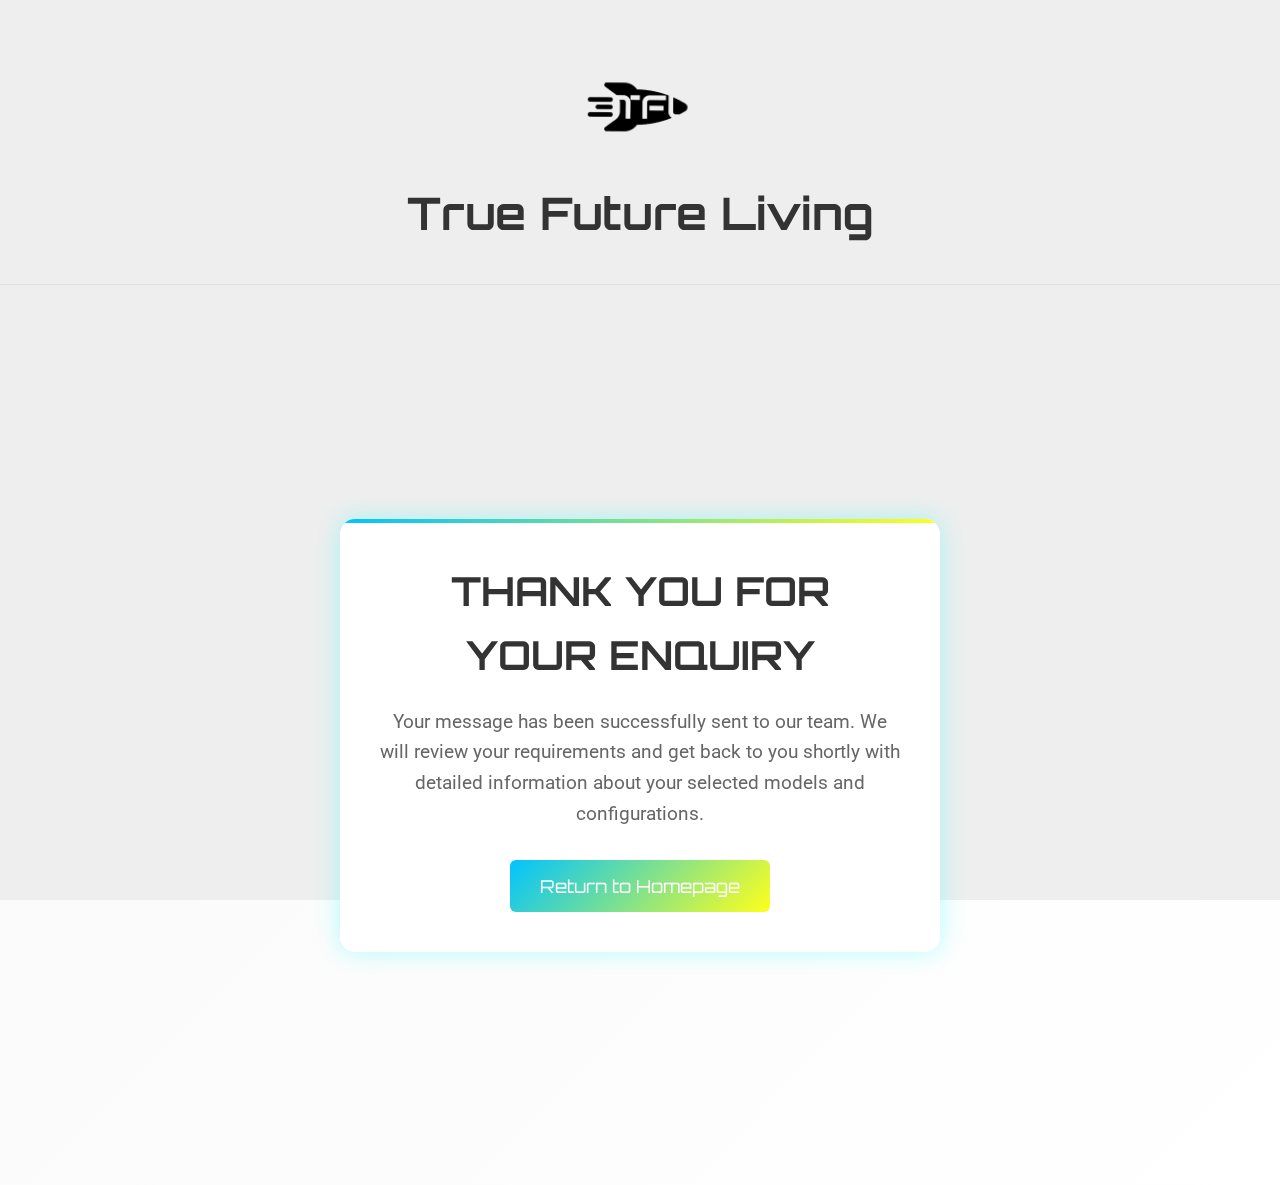
<file: thank-you.html>
<!DOCTYPE html>
<html lang="en">
<head>
    <meta charset="UTF-8">
    <meta name="viewport" content="width=device-width, initial-scale=1.0">
    <title>Thank You - True Future Living</title>
    <link href="https://fonts.googleapis.com/css?family=Orbitron:400,700|Roboto:400,300,500" rel="stylesheet">
    <link rel="stylesheet" href="css/styles.css">
    <style>
      .thank-you-container {
        min-height: 100vh;
        display: flex;
        align-items: center;
        justify-content: center;
        text-align: center;
        padding: 20px;
      }
      
      .thank-you-message {
        background: rgba(255, 255, 255, 0.95);
        padding: 40px;
        border-radius: 15px;
        box-shadow: 0 0 25px rgba(0, 255, 255, 0.3);
        max-width: 600px;
        width: 90%;
        position: relative;
        overflow: hidden;
        animation: fadeIn 0.5s ease-out;
      }

      .thank-you-message::before {
        content: '';
        position: absolute;
        top: 0;
        left: 0;
        right: 0;
        height: 4px;
        background: linear-gradient(90deg, #00c3ff, #ffff1c);
      }

      .thank-you-message h1 {
        font-family: 'Orbitron', sans-serif;
        font-size: 2.5em;
        margin-bottom: 20px;
        color: #333;
        text-transform: uppercase;
      }

      .thank-you-message p {
        font-family: 'Roboto', sans-serif;
        font-size: 1.2em;
        color: #666;
        margin-bottom: 30px;
        line-height: 1.6;
      }

      .back-btn {
        display: inline-block;
        padding: 12px 30px;
        font-family: 'Orbitron', sans-serif;
        font-size: 1.1em;
        color: #fff;
        background-image: linear-gradient(135deg, #00c3ff, #ffff1c);
        border: none;
        border-radius: 6px;
        text-decoration: none;
        transition: transform 0.3s ease, box-shadow 0.3s ease;
      }

      .back-btn:hover {
        transform: translateY(-2px);
        box-shadow: 0 5px 15px rgba(0, 195, 255, 0.3);
      }

      @keyframes fadeIn {
        from { opacity: 0; transform: translateY(20px); }
        to { opacity: 1; transform: translateY(0); }
      }
    </style>
</head>
<body>
    <canvas id="bgCanvas"></canvas>
    <!-- Header -->
    <header id="header">
      <div class="container header-container">
        <div class="logo-container">
          <img src="images/logo.png" alt="True Future Living Logo">
        </div>
        <h1 class="business-name">True Future Living</h1>
      </div>
    </header>

    <div class="thank-you-container">
      <div class="thank-you-message">
        <h1>Thank You for Your Enquiry</h1>
        <p>Your message has been successfully sent to our team. We will review your requirements and get back to you shortly with detailed information about your selected models and configurations.</p>
        <a href="index.html" class="back-btn">Return to Homepage</a>
      </div>
    </div>

    <script src="js/bg-animation.js"></script>
</body>
</html>
</file>
<file: css/styles.css>
/* Reset & Global Styles */
* {
  margin: 0;
  padding: 0;
  box-sizing: border-box;
}
html {
  scroll-behavior: smooth;
  font-size: 16px;
  overflow-x: hidden;
  width: 100%;
}
body {
  font-family: 'Roboto', sans-serif;
  background: linear-gradient(135deg, #f8f8f8, #ffffff);
  -webkit-font-smoothing: antialiased;
  -moz-osx-font-smoothing: grayscale;
  color: #333;
  line-height: 1.6;
  animation: gradientFlow 20s ease infinite;
}

@keyframes gradientFlow {
  0% { background-position: 0% 50%; }
  50% { background-position: 100% 50%; }
  100% { background-position: 0% 50%; }
}

/* Container */
.container {
  width: 90%;
  max-width: 1200px;
  margin: 0 auto;
  padding: 0 15px;
}

/* Header Styling */
#header {
  background: transparent;
  padding: 30px 0 20px;
  text-align: center;
  border-bottom: 1px solid rgba(0,0,0,0.05);
}
.header-container {
  display: flex;
  flex-direction: column;
  align-items: center;
  gap: 5px;
  padding: 15px 10px;
}
.logo-container img {
  width: 120px;
}
.business-name {
  color: #333;
  font-family: 'Orbitron', sans-serif;
  font-size: 2.8em;
  text-align: center;
  text-shadow: none;
}

/* Navigation */
nav {
  background: rgba(255, 255, 255, 0.95);
  border-bottom: 1px solid #ddd;
  position: sticky;
  top: 0;
  z-index: 100;
  box-shadow: 0 1px 3px rgba(0,0,0,0.1);
}
.nav-container ul {
  display: flex;
  justify-content: center;
  list-style: none;
  padding: 12px 0;
}
.nav-container ul li {
  margin: 0 20px;
}
.nav-container ul li a {
  color: #000;
  text-decoration: none;
  font-weight: 500;
  padding: 10px 15px;
  border-radius: 4px;
  transition: color 0.3s ease, transform 0.3s ease;
}
.nav-container ul li a:hover,
.nav-container ul li a.active {
  background: transparent;
  color: #ccc !important;
  transform: scale(1.05);
  box-shadow: 0 2px 10px rgba(0,0,0,0.1);
}

@media (max-width: 768px) {
  nav {
    position: fixed;
    top: 0;
    left: 0;
    width: 100%;
  }
  /* Add margin to ensure the fixed nav does not hide content */
  #mainContent {
    margin-top: 70px; /* Adjust this value as needed to match nav height */
  }
}

/* Sections */
.section {
  padding: 80px 0;
  border-bottom: 1px solid #eee;
  animation: fadeInUp 1s ease-out;
}
.section h2 {
  text-align: center;
  font-family: 'Orbitron', sans-serif;
  font-size: 2.5em;
  margin-bottom: 30px;
  color: #333;
}

/* 3D Showcase / Model Wrapper */
.model-wrapper {
  margin-bottom: 50px;
  transform: perspective(800px);
  transition: transform 0.5s ease;
}
.model-wrapper:hover {
  transform: perspective(800px) rotateX(5deg) rotateY(5deg);
}
.spinning-model {
  width: 100%;
  height: 500px;
  border: 2px solid transparent;
  background: linear-gradient(135deg, rgba(255, 255, 255, 0.1) 0%, rgba(0, 0, 0, 0.8) 100%);
  box-shadow: 0 0 10px rgba(0, 255, 255, 0.6), 0 0 20px rgba(255, 0, 255, 0.4);
  display: flex;
  align-items: center;
  justify-content: center;
  transform-style: preserve-3d;
}

/* Stock (Capsule Model Boxes) */
.stock {
  display: grid;
  grid-template-columns: repeat(auto-fit, minmax(250px, 1fr));
  gap: 30px;
  padding: 20px;
  /* Ensures each grid cell (each series box) gets the same row height */
  grid-auto-rows: 1fr;
}
.stock-item {
  background: #fff;
  border: 1px solid #ddd;
  border-radius: 10px;
  padding: 25px;
  text-align: center;
  transition: transform 0.3s ease, box-shadow 0.3s ease;
  box-shadow: 0 4px 10px rgba(0,0,0,0.05);
  /* New: Enforce uniform card size and ratio */
  aspect-ratio: 3 / 4;
  display: flex;
  flex-direction: column;
  justify-content: space-between;
  overflow: hidden;
}
.stock-item:hover {
  transform: translateY(-10px) scale(1.02);
  box-shadow: 0 8px 20px rgba(0, 0, 0, 0.1);
}
.stock-item h3 {
  margin-bottom: 15px;
  font-family: 'Orbitron', sans-serif;
  font-size: 1.6em;
  color: #333;
}

/* Enquiry Form Styling */
#enquiryForm {
  display: flex;
  flex-direction: column;
  margin-top: 20px;
  padding: 15px;
}
#enquiryForm label {
  margin-bottom: 5px;
  font-weight: bold;
}
#enquiryForm input,
#enquiryForm textarea,
#enquiryForm select {
  background: rgba(255, 255, 255, 0.9);
  border: 1px solid #ccc;
  color: #333;
  padding: 10px;
  margin-bottom: 15px;
  border-radius: 4px;
  font-size: 1em;
  transition: border 0.3s ease, box-shadow 0.3s ease;
  width: 100%;
}
#enquiryForm input:focus,
#enquiryForm textarea:focus,
#enquiryForm select:focus {
  border-color: #007B55;
  box-shadow: 0 0 8px rgba(0, 123, 85, 0.5);
  outline: none;
}

/* Enhanced Button Styles for a Futuristic Look */
button.cta-button, 
button.enquire-now {
  background: linear-gradient(45deg, #fafafa, #eaeaea);
  border: none;
  color: #333;
  padding: 14px 24px;
  font-family: 'Orbitron', sans-serif;
  font-weight: bold;
  cursor: pointer;
  border-radius: 6px;
  text-shadow: 0 0 8px rgba(255,255,255,0.8);
  transition: transform 0.2s ease, box-shadow 0.3s ease, background 0.3s ease;
  margin-top: 12px;
  transform-style: preserve-3d;
}
button.cta-button:hover, 
button.enquire-now:hover {
  transform: translateY(-2px) scale(1.05);
  box-shadow: 0 12px 30px rgba(0,0,0,0.15);
}

/* Footer */
footer {
  background: #f8f8f8;
  border-top: 1px solid #ddd;
  text-align: center;
  padding: 25px 0;
  margin-top: 60px;
  color: #333;
  font-size: 0.9em;
  box-shadow: 0 -2px 8px rgba(0,0,0,0.05);
}

/* Footer Email Link Styles - Make email link black and bigger */
footer p.footer-email a {
  color: #000;       /* Black text */
  font-size: 1.2em;   /* Increase font size (adjust as needed) */
  text-decoration: none;
}

/* Responsive Styles */
@media (max-width: 768px) {
  .container {
    width: 95%;
    padding: 10px;
  }
  .header-container {
    padding: 15px 10px;
  }
  .business-name {
    font-size: 2em;
    text-align: center;
  }
  .logo-container img {
    width: 80px;
  }
  .nav-container ul {
    flex-direction: column;
    align-items: center;
    padding: 5px 0;
  }
  .nav-container ul li {
    width: 100%;
    text-align: center;
    margin: 5px 0;
  }
  .section {
    padding: 40px 0;
  }
  .section h2 {
    font-size: 1.8em;
    margin-bottom: 20px;
  }
  .about-content {
    padding: 20px;
    margin: 10px;
  }
  .about-content p {
    font-size: 1em;
    line-height: 1.5;
  }
  .series-group {
    min-height: auto;
    margin-bottom: 30px;
  }
  .series-group .stock-item {
    width: 100%;
    max-width: 350px;
    min-height: auto;
    margin: 15px auto;
  }
  .config-container {
    width: 100%;
    max-width: 100%;
    margin: 10px 0;
  }
  .modelSelectionContainer {
    grid-template-columns: repeat(auto-fit, minmax(100px, 1fr));
    gap: 8px;
  }
  .model-option {
    padding: 10px;
    font-size: 0.9em;
  }
}

/* Extra Small Devices */
@media (max-width: 480px) {
  .business-name {
    font-size: 1.6em;
  }
  .section h2 {
    font-size: 1.5em;
  }
  .series-group .stock-item h3 {
    font-size: 1.4em;
  }
  .price-box {
    font-size: 1.1em;
    padding: 8px 15px;
  }
  .view-more-btn {
    padding: 8px 16px;
    font-size: 1em;
  }
  footer {
    padding: 15px 0;
    font-size: 0.8em;
  }
  .socials {
    display: flex;
    justify-content: center;
    gap: 10px;
    flex-wrap: wrap;
  }
}

/* Model Image Auto-Adjust */
.model-img {
  width: 100%;
  height: auto;
  object-fit: cover;
  border-radius: 8px;
  /* Limit the image height to approximately half the card's height */
  max-height: 50%;
  display: block;
  margin-bottom: 10px;
  /* Ensures the image never exceeds the panel boundaries */
}

/* Additional Enhancements for a Futuristic Look */
/* Adding a slight glow to stock items on hover */
.stock-item:hover {
  transform: translateY(-10px) scale(1.02);
  box-shadow: 0 8px 20px rgba(0, 0, 0, 0.1);
}

/* You can also add further media queries and animations below for extra refinement */

/* -----------------------------
   Investment Ideas Section Enhancements
----------------------------- */
.investment-ideas {
  display: grid;
  grid-template-columns: repeat(auto-fit, minmax(300px, 1fr));
  gap: 30px;
  padding: 20px 0;
}

.investment-ideas .idea {
  background: rgba(0, 0, 0, 0.7);
  border: 1px solid #555;
  backdrop-filter: blur(8px);
  padding: 20px;
  border-radius: 10px;
  transition: transform 0.3s ease, box-shadow 0.3s ease;
}

.investment-ideas .idea h3 {
  font-family: 'Orbitron', sans-serif;
  font-size: 1.7em;
  color: #fff;
  margin-bottom: 10px;
}

.investment-ideas .idea p {
  font-size: 1em;
  line-height: 1.4;
  color: #fff;
}

.investment-ideas .idea:hover {
  transform: translateY(-5px);
  box-shadow: 0 0 20px rgba(0, 255, 255, 0.8);
}

/* -----------------------------
   Futuristic Header Animation (Light Green Glow)
----------------------------- */
@keyframes glowPulse {
  from {
    text-shadow: 0 0 20px #00ff4c, 0 0 20px #02f82b;
  }
  to {
    text-shadow: 0 0 40px #00ff4c, 0 0 40px #00ff4c;
  }
}

/* -----------------------------
   3D Build Breakdown Section Styles
----------------------------- */
#breakdown .breakdown-content {
  display: flex;
  flex-wrap: wrap;
  gap: 30px;
  align-items: center;
  justify-content: center;
}
#breakdown #breakdown3D {
  flex: 1 1 300px;
  height: 400px;
  border: 2px solid #444;
  box-shadow: 0 0 15px rgba(255,255,255,0.5);
  background: transparent;
}
#breakdown .breakdown-details {
  flex: 1 1 300px;
  padding: 20px;
  background: transparent;
  border: 1px solid #555;
  backdrop-filter: blur(8px);
  border-radius: 10px;
}
#breakdown .breakdown-details h3 {
  font-family: 'Orbitron', sans-serif;
  font-size: 1.7em;
  margin-bottom: 10px;
  text-align: center;
}
#breakdown .breakdown-details ul {
  list-style-type: disc;
  margin-left: 20px;
}

/* Styles for 3D Animated Grid Background */
#bgCanvas {
  position: fixed;
  top: 0;
  left: 0;
  width: 100%;
  height: 100%;
  z-index: -1;
  background: #eee;
}

/* -----------------------------
   Projection Media Auto-Adjustment
----------------------------- */
.projection-media {
  width: 100%;
  height: 100%;
  object-fit: contain;
  max-width: 100%;
  max-height: 100%;
  display: block;
  margin: 0 auto;
  border: 1px solid rgba(0, 255, 255, 0.5);
  box-shadow: 0 0 15px rgba(0, 255, 255, 0.7);
  border-radius: 8px;
}

@keyframes fadeInUp {
  from {
    opacity: 0;
    transform: translate3d(0, 40px, 0);
  }
  to {
    opacity: 1;
    transform: none;
  }
}

/* Fade In/Out Animations for Showcase */
@keyframes fade-in {
  from { opacity: 0; transform: scale(0.95); }
  to { opacity: 1; transform: scale(1); }
}

@keyframes fade-out {
  from { opacity: 1; }
  to { opacity: 0; }
}

.fade-in {
  animation: fade-in 0.5s ease forwards;
}

.fade-out {
  animation: fade-out 0.5s ease forwards;
}

/* ---------------------------
   Enhanced Futuristic Model Card Styling (Inverted Theme)
---------------------------- */
.futuristic-model-card {
  background: #000;
  border: 2px solid #ccc;
  border-radius: 15px;
  padding: 25px;
  box-shadow: 0px 8px 20px rgba(0, 0, 0, 0.3);
  color: #fff;
  font-family: 'Orbitron', sans-serif;
  margin: 30px auto;
  max-width: 500px;
  transition: transform 0.3s ease;
}
.futuristic-model-card:hover {
  transform: scale(1.02);
}
.futuristic-model-card h3 {
  font-size: 2.5em;
  margin-bottom: 15px;
  letter-spacing: 1px;
}
.model-description {
  white-space: pre-line;
  font-family: 'Roboto', sans-serif;
  margin-top: 15px;
  font-size: 1.1em;
  line-height: 1.8;
  color: #333;
  text-shadow: none;
  border-top: 1px solid #eee;
  padding-top: 10px;
}
.model-icon {
  width: 60px;
  height: 60px;
  margin: 0 auto 15px;
}
.model-icon img {
  width: 100%;
  height: auto;
  transform: perspective(500px) rotateX(20deg);
  filter: drop-shadow(3px 3px 5px rgba(0, 0, 0, 0.8));
  transition: transform 0.3s ease;
}
.model-icon img:hover {
  transform: perspective(500px) rotateX(20deg) scale(1.1);
}

/* FUTURISTIC PRICE BOX */
.price-box {
  margin: 10px 0;
  padding: 10px 20px;
  font-family: 'Orbitron', sans-serif;
  font-size: 1.3em;
  color: #fff;
  background: linear-gradient(135deg, #1a1a1a, #000);
  border: 2px solid rgba(255, 255, 255, 0.6);
  border-radius: 8px;
  display: inline-block;
  box-shadow: 0 4px 10px rgba(0, 0, 0, 0.4);
  transition: box-shadow 0.3s ease, transform 0.3s ease;
}
.price-box:hover {
  transform: scale(1.03);
  box-shadow: 0 6px 15px rgba(0, 0, 0, 0.6);
}

/* FUTURISTIC VIEW MORE BUTTON */
.view-more-btn.futuristic {
  display: inline-block;
  padding: 12px 24px;
  font-family: 'Orbitron', sans-serif;
  font-size: 1.2em;
  color: #fff;
  text-decoration: none;
  background-image: linear-gradient(135deg, #00c3ff, #ffff1c);
  border: none;
  border-radius: 8px;
  margin-top: 10px;
  box-shadow: 0 4px 8px rgba(0, 0, 0, 0.3);
  transition: transform 0.3s ease, box-shadow 0.3s ease, background 0.3s ease;
}
.view-more-btn.futuristic:hover {
  transform: translateY(-2px) scale(1.05);
  box-shadow: 0 8px 20px rgba(0, 0, 0, 0.4);
}

/* Gallery Section Styles */
.gallery-grid {
  display: grid;
  grid-template-columns: repeat(auto-fit, minmax(250px, 1fr));
  gap: 20px;
  padding: 20px;
  margin-top: 20px;
}
.gallery-grid img {
  width: 100%;
  height: auto;
  object-fit: cover;
  border-radius: 10px;
  box-shadow: 0 4px 8px rgba(0, 0, 0, 0.1);
  transition: transform 0.3s ease, box-shadow 0.3s ease;
}
.gallery-grid img:hover {
  transform: scale(1.05);
  box-shadow: 0 8px 20px rgba(0, 0, 0, 0.2);
}

/* Force transparent background on images with the "transparent-img" class */
.transparent-img {
  background: transparent !important;
}

/* Top Quality Build & Design Section – Ensure images show with no background */
.top-quality-build img {
  background: transparent !important;
}

/* Ensure 3d_breakdown.png displays with no background */
img[src*="3d_breakdown.png"] {
  background: transparent !important;
}

/* New styles for the Top Quality Build & Design Section */
.quality-section {
  background: linear-gradient(135deg, #ffffff, #ffffff, #ffffff);
  padding: 60px 20px;
  border-radius: 10px;
  box-shadow: 0 8px 15px rgba(0, 0, 0, 0.1);
  color: #fff;
  text-align: center;
  margin-bottom: 60px;
}

.quality-section h2 {
  color: #000;
  font-family: 'Orbitron', sans-serif;
  font-size: 2.8rem;
  font-weight: 700;
  letter-spacing: 2px;
  text-transform: uppercase;
  margin-bottom: 40px;
}

/* Build Card Styles */
.build-card {
  display: flex;
  align-items: center;
  background: rgba(0, 0, 0, 0.6);
  border-radius: 10px;
  margin-bottom: 40px;
  overflow: hidden;
  box-shadow: 0 4px 8px rgba(0, 0, 0, 0.25);
}

.build-card.reverse {
  flex-direction: row-reverse;
}

.build-image {
  flex: 1;
  text-align: center;
  padding: 20px;
  background-color: #111;
}

.build-image img {
  max-width: 100%;
  border-radius: 10px;
  transition: transform 0.3s ease;
}

.build-image img:hover {
  transform: scale(1.05);
}

.build-description {
  flex: 1;
  padding: 30px;
  text-align: left;
}

.build-description h3 {
  font-family: 'Orbitron', sans-serif;
  font-size: 2rem;
  margin-bottom: 15px;
}

.build-description p {
  font-family: 'Roboto', sans-serif;
  font-size: 1.1rem;
  line-height: 1.6;
}

/* Responsive adjustments for smaller screens */
@media (max-width: 768px) {
  .build-card,
  .build-card.reverse {
    flex-direction: column;
  }
  .build-description {
    text-align: center;
  }
}

/* New styles for Gallery Slideshow */
.gallery-carousel {
  position: relative;
  overflow: hidden;
  border-radius: 10px;
  margin-top: 40px;
}

.gallery-carousel .carousel-slide {
  display: flex;
  transition: transform 0.5s ease-out;
}

.gallery-carousel .carousel-slide img {
  width: 100%;
  object-fit: contain;
}

.carousel-btn {
  position: absolute;
  top: 50%;
  transform: translateY(-50%);
  background-image: linear-gradient(135deg, #00c3ff, #ffff1c);
  border: 2px solid rgba(255, 255, 255, 0.8);
  border-radius: 50%;
  color: #fff;
  font-family: 'Orbitron', sans-serif;
  font-size: 1.2em;
  padding: 10px;
  cursor: pointer;
  z-index: 1;
  transition: transform 0.3s ease, box-shadow 0.3s ease;
}

.carousel-btn:hover {
  transform: translateY(-50%) scale(1.1);
  box-shadow: 0 0 12px rgba(0, 255, 255, 0.7);
}

.left-btn {
  left: 10px;
}

.right-btn {
  right: 10px;
}

/* New Blurred Background for Home Section Intro */
.intro-background {
  background: rgba(255, 255, 255, 0.2);   /* Low opacity white */
  backdrop-filter: blur(8px);
  -webkit-backdrop-filter: blur(8px);        /* For Safari support */
  border-radius: 10px;
  padding: 20px;
  margin-bottom: 30px;
}

/* Navigation Menu Styles */
.nav-container ul li a.nav-link {
  color: #000; /* Default text color */
  transition: color 0.3s ease;
}

/* Update Navigation Menu Hover and Active Text Accent to Light Grey */
.nav-container ul li a.nav-link:hover,
.nav-container ul li a.nav-link.active {
  color: #ccc !important; /* Light grey accent */
}

/* Hide product descriptions in homepage/portfolio containers.
   (These are the <pre class="model-description"> elements.
    The full descriptions will be shown on the product page instead.)
*/
.model-description {
  display: none;
}

/* Series Group Styling - Updated with new series names */
.series-group {
  margin-bottom: 40px;
}

.series-group .series-title {
  font-family: 'Orbitron', sans-serif;
  font-size: 2.2em;
  text-align: center;
  margin-bottom: 25px;
  color: #333;
  /* Removing the green glow shadow effect */
  /* text-shadow: 0 0 10px rgba(0, 255, 0, 0.3); */
}

/* Income Ideas Section Specific Styling */
#income-ideas .stock {
  display: flex;
  flex-wrap: wrap;
  gap: 30px;
  justify-content: center;
  padding: 20px;
  width: 100%;
  max-width: 1200px;
  margin: 0 auto;
  align-items: stretch;
}

#income-ideas .stock-item {
  width: 100%;
  max-width: 300px;
  background: #ffffff;
  border: none;
  border-radius: 12px;
  padding: 25px;
  text-align: center;
  transition: transform 0.3s ease, box-shadow 0.3s ease;
  margin: 0;
  display: flex;
  flex-direction: column;
  justify-content: center;
  /* 3D shadow and stacking effect */
  box-shadow: 0 4px 6px rgba(0, 0, 0, 0.15), 0 8px 20px rgba(0, 0, 0, 0.2);
  transform: perspective(1000px) translateZ(0);
  transform-style: preserve-3d;
}

#income-ideas .stock-item:hover {
  transform: perspective(1000px) translateY(-10px) translateZ(20px);
  box-shadow: 0 14px 28px rgba(0,0,0,0.25), 0 10px 10px rgba(0,0,0,0.22);
}

/* Mobile Adjustments for Income Ideas */
@media (max-width: 768px) {
  #income-ideas .stock {
    padding: 10px;
    gap: 20px;
  }

  #income-ideas .stock-item {
    width: calc(100% - 20px);
    margin: 10px;
    min-height: 200px;
  }
}

@media (max-width: 480px) {
  #income-ideas .stock {
    padding: 5px;
    gap: 15px;
  }

  #income-ideas .stock-item {
    width: calc(100% - 10px);
    margin: 5px;
    padding: 15px;
  }
}

/* Product Page Mobile Responsiveness */
@media (max-width: 768px) {
  .product-container {
    padding: 15px;
    margin: 10px;
  }

  .product-image {
    width: 100%;
    max-width: 100%;
    margin: 0 auto;
  }

  .product-image img {
    width: 100%;
    height: auto;
    max-width: 100%;
  }

  .product-details {
    width: 100%;
    padding: 20px;
    margin: 15px 0;
  }

  .product-title {
    font-size: 2em;
    text-align: center;
  }

  .product-description {
    font-size: 0.9em;
    padding: 10px;
  }

  .product-gallery {
    justify-content: center;
    gap: 8px;
  }

  .gallery-item {
    width: 100px;
    height: auto;
  }

  .product-video-container {
    margin: 20px 0;
  }

  .product-video-container video {
    width: 100%;
    height: auto;
  }

  /* Carousel buttons adjustment for mobile */
  .carousel-btn {
    padding: 8px;
    font-size: 1em;
  }

  .left-btn {
    left: 5px;
  }

  .right-btn {
    right: 5px;
  }
}

/* Additional mobile optimizations */
@media (max-width: 480px) {
  #income-ideas .stock-item {
    margin: 10px 5px;
    padding: 15px;
  }

  #income-ideas .stock-item h3 {
    font-size: 1.5em;
  }

  .product-title {
    font-size: 1.8em;
  }

  .gallery-item {
    width: 80px;
  }
}

/* Thank You Page Styles */
.thank-you-message {
  text-align: center;
  padding: 100px 20px;
  max-width: 600px;
  margin: 0 auto;
}

.thank-you-message h1 {
  font-family: 'Orbitron', sans-serif;
  font-size: 2.5em;
  margin-bottom: 20px;
  color: #333;
}

.thank-you-message p {
  font-size: 1.2em;
  margin-bottom: 30px;
  color: #666;
}

.back-btn {
  display: inline-block;
  padding: 12px 25px;
  background: linear-gradient(135deg, #00c3ff, #ffff1c);
  color: #000;
  text-decoration: none;
  border-radius: 6px;
  font-family: 'Orbitron', sans-serif;
  transition: transform 0.3s ease;
}

.back-btn:hover {
  transform: translateY(-3px);
  box-shadow: 0 5px 15px rgba(0, 0, 0, 0.2);
}

/* Configuration Selection Styling - Same as model selection buttons */
.config-box,
.config-box input[type="checkbox"],
.config-content,
.config-box:hover,
.config-box input[type="checkbox"]:checked + .config-content,
.config-box:has(input[type="checkbox"]:checked) {
  /* Remove all these old styles */
}

/* Configuration container reset */
.config-container {
  margin: 20px 0 !important;
  padding: 0 !important;
  border: none !important;
  background: transparent !important;
  width: 100% !important;
}

.config-container legend {
  font-family: 'Orbitron', sans-serif !important;
  font-size: 1.2em !important;
  font-weight: bold !important;
  margin-bottom: 10px !important;
  color: #000 !important;
}

/* Make config buttons match model buttons exactly */
#configSelectionContainer {
  display: flex !important;
  flex-wrap: nowrap !important;
  gap: 10px !important;
  margin: 10px 0 !important;
  justify-content: flex-start !important;
}

.config-box {
  flex: 0 0 240px !important;
  background: #fff !important;
  padding: 10px !important;
  border-radius: 8px !important;
  text-align: center !important;
  cursor: pointer !important;
  border: 2px solid transparent !important;
  transition: all 0.3s ease !important;
  display: flex !important;
  flex-direction: column !important;
  align-items: center !important;
  justify-content: center !important;
  box-shadow: 0 2px 4px rgba(0, 0, 0, 0.1) !important;
  height: 50px !important;
  position: relative !important;
  margin: 0 !important;
}

.config-box input[type="checkbox"] {
  margin: 0 !important;
  position: absolute !important;
  opacity: 0 !important;
}

.config-content .config-title {
  font-family: 'Orbitron', sans-serif !important;
  font-size: 0.85em !important; /* Made slightly smaller */
  pointer-events: none !important;
  white-space: nowrap !important;
}

/* Hover state */
.config-box:hover {
  transform: translateY(-2px) !important;
  box-shadow: 0 4px 8px rgba(0, 0, 0, 0.1) !important;
}

/* Selected state */
.config-box:has(input[type="checkbox"]:checked) {
  background: linear-gradient(45deg, #ffea00, #00bfff, #00ff7f) !important;
  border-color: #00ffcc !important;
  transform: scale(1.05) !important;
  box-shadow: 0 0 12px rgba(0,255,204,0.8) !important;
}

/* Mobile responsiveness */
@media (max-width: 768px) {
  #configSelectionContainer {
    grid-template-columns: repeat(auto-fit, minmax(120px, 1fr)) !important;
    gap: 10px !important;
  }
  
  .config-box {
    padding: 15px !important;
    min-width: 120px !important;
    height: 50px !important;
  }
}

/* Shared button styles for both model and configuration selections */
.model-option,
.config-container .model-option {
  background: #fff !important;
  padding: 13px !important;
  border-radius: 7px !important;
  text-align: center !important;
  cursor: pointer !important;
  border: 2px solid transparent !important;
  transition: all 0.3s ease !important;
  display: flex !important;
  flex-direction: column !important;
  align-items: center !important;
  justify-content: center !important;
  box-shadow: 0 2px 4px rgba(0, 0, 0, 0.1) !important;
  min-width: 102px !important;
  height: 42px !important;
  position: relative !important;
}

/* Shared checkbox styling */
.model-option input[type="checkbox"],
.config-container .model-option input[type="checkbox"] {
  margin: 0 !important;
  position: absolute !important;
  opacity: 0 !important;
}

.model-option span,
.config-container .model-option span {
  font-family: 'Orbitron', sans-serif !important;
  font-size: 0.94em !important;
  pointer-events: none !important;
}

/* Shared hover state */
.model-option:hover,
.config-container .model-option:hover {
  transform: translateY(-2px) !important;
  box-shadow: 0 4px 8px rgba(0, 0, 0, 0.1) !important;
}

/* Shared selected state */
.model-option:has(input[type="checkbox"]:checked),
.config-container .model-option:has(input[type="checkbox"]:checked) {
  background: linear-gradient(45deg, #ffea00, #00bfff, #00ff7f) !important;
  border-color: #00ffcc !important;
  transform: scale(1.05) !important;
  box-shadow: 0 0 12px rgba(0,255,204,0.8) !important;
}

/* Grid layout for both selection types */
#modelSelectionContainer,
#configSelectionContainer {
  display: grid !important;
  grid-template-columns: repeat(auto-fit, minmax(250px, 1fr)) !important;
  gap: 10px !important;
  margin: 10px 0 !important;
}

/* Mobile Responsiveness for both */
@media (max-width: 768px) {
  #modelSelectionContainer,
  #configSelectionContainer {
    grid-template-columns: repeat(auto-fit, minmax(120px, 1fr)) !important;
    gap: 10px !important;
  }
  
  .model-option,
  .config-container .model-option {
    padding: 13px !important;
    min-width: 102px !important;
    height: 42px !important;
  }
}

/* Selected Configurations Tab - Match the models list style */
#selectedConfigsTab {
  margin-top: 5px;
  padding: 10px;
  border: 1px dashed #000000;
  border-radius: 8px;
  background: rgba(255, 255, 255, 0.1);
  box-shadow: 0 2px 8px rgba(0, 0, 0, 0.05);
}

#selectedConfigsTab strong {
  font-family: 'Orbitron', sans-serif;
  font-size: 1.1em;
  color: #333;
  display: block;
  margin-bottom: 5px;
}

#selectedConfigsList {
  list-style: none;
  padding: 0;
  margin: 0;
}

#selectedConfigsList li {
  padding: 8px;
  font-family: 'Orbitron', sans-serif;
  font-size: 1em;
  color: #444;
  border-bottom: 1px solid rgba(0, 0, 0, 0.1);
  transition: all 0.3s ease;
}

#selectedConfigsList li:last-child {
  border-bottom: none;
}

#selectedConfigsList li:hover {
  background: rgba(0, 255, 204, 0.05);
  padding-left: 12px;
}

/* FAQ Section Styling - Locked grey gradient and perfectly centered */
#faq {
  background: linear-gradient(45deg, #f5f5f5, #ffffff) !important;
  color: #000 !important;
  border-radius: 12px;
  padding: 40px 20px;
  margin: 40px auto !important;
  max-width: 900px;
  width: 80%; /* Reduced from 90% to create more equal spacing */
  box-shadow: 0 4px 8px rgba(0, 0, 0, 0.1);
  box-sizing: border-box;
}

#faq .section-title {
  font-family: 'Orbitron', sans-serif;
  font-size: 2.2em;
  text-align: center;
  margin-bottom: 30px;
  color: #000 !important;
}

.faq-container {
  max-width: 800px;
  margin: 0 auto;
  width: 100%;
  padding: 0 15px;
  box-sizing: border-box;
  overflow: visible;
}

.faq-item {
  margin-bottom: 20px;
  border-bottom: 1px solid rgba(0, 0, 0, 0.1) !important;
  padding-bottom: 10px;
  overflow: visible;
}

.faq-question {
  width: 100%;
  background: transparent;
  border: none;
  outline: none;
  text-align: left;
  font-family: 'Orbitron', sans-serif;
  font-size: 1.2em;
  color: #000 !important;
  cursor: pointer;
  transition: color 0.3s ease;
  position: relative;
}

.faq-question:after {
  content: '\002B'; /* plus sign */
  position: absolute;
  right: 0;
  font-size: 1.2em;
  transition: transform 0.3s ease;
}

.faq-item.active .faq-question:after {
  content: '\2212'; /* minus sign */
}

.faq-answer {
  max-height: 0;
  overflow: hidden;
  transition: all 0.5s ease-in-out;
  font-family: 'Roboto', sans-serif;
  font-size: 1em;
  color: #000 !important;
}

.faq-item.active .faq-answer {
  max-height: none;
  height: auto;
  margin-top: 10px;
}

/* Specification Table Styling */
.spec-table {
  margin: 20px 0;
  font-family: 'Roboto', sans-serif;
  width: 100%;
  overflow: visible;
  display: block;
}

.spec-table h3 {
  font-family: 'Orbitron', sans-serif;
  font-size: 1.1em;
  margin: 20px 0 10px 0;
  color: #000;
}

.spec-table table {
  width: 100%;
  border-collapse: collapse;
  margin-bottom: 15px;
  table-layout: fixed;
  display: table;
  overflow: visible;
}

.spec-table td {
  padding: 8px;
  border-bottom: 1px solid rgba(0, 0, 0, 0.1);
  font-size: 0.9em;
  word-wrap: break-word;
  vertical-align: top;
}

.spec-table td:first-child {
  font-weight: 500;
  width: 45%;
}

/* Universe Series specific container height */
.universe-series .stock-item {
  min-height: 500px;
}

/* Product Details Styling */
.product-container {
  max-width: 1400px;
  margin: auto;
  padding: 30px;
  display: flex;
  flex-wrap: wrap;
  gap: 20px;
}

.product-image {
  flex: 1 1 400px;
  text-align: center;
}

.product-details {
  flex: 1 1 400px;
  font-family: 'Roboto', sans-serif;
  color: #fff;
  background: linear-gradient(135deg, rgba(0,0,0,0.85), rgba(30,30,30,0.85));
  padding: 30px;
  border: 1px solid rgba(255,255,255,0.2);
  box-shadow: 0 4px 20px rgba(0,255,255,0.3);
  border-radius: 12px;
}

.product-title {
  font-family: 'Orbitron', sans-serif;
  font-size: 2.8em;
  margin-bottom: 15px;
  text-shadow: none;
  letter-spacing: 1px;
}

.product-description {
  white-space: pre-line;
  margin-bottom: 20px;
  line-height: 1.6;
  height: auto;
  overflow: visible;
}

.socials a {
  margin: 0 10px;
}

.socials a i {
  font-size: 2em;         /* Increased size */
  color: #000;            /* Black color */
  text-shadow: none;       /* Remove glow */
  transition: transform 0.3s ease, box-shadow 0.3s ease;
}

.socials a:hover i {
  transform: scale(1.25);
  box-shadow: 0 4px 8px rgba(0, 0, 0, 0.3);
}

/* Enquiry Info: Center the text beneath the enquiry heading */
.enquiry-info {
  text-align: center;
  margin-top: 10px;
  margin-bottom: 20px;
  font-family: 'Roboto', sans-serif;
  font-size: 1em;
  color: #333; /* Changed to dark gray/black */
}

/* Gallery Image Styles */
.gallery-image {
  width: 100%;
  height: 500px; /* Further increased height */
  object-fit: contain; /* Changed to contain to show full image */
  border-radius: 8px;
  transition: transform 0.3s ease, box-shadow 0.3s ease;
  box-shadow: 0 4px 8px rgba(0, 0, 0, 0.1);
  background: rgba(255, 255, 255, 0.1);
  display: block;
  margin: 0 auto;
}

.gallery-image:hover {
  transform: scale(1.02);
  box-shadow: 0 8px 16px rgba(0, 0, 0, 0.2);
}

/* Gallery Container adjustments */
.gallery-container {
  display: block;
  position: relative;
  max-width: 900px; /* Increased max width */
  height: 520px; /* Increased fixed height container */
  margin: 10px auto 0; /* Reduced top margin, zero bottom margin */
  overflow: hidden;
  background: transparent;
  padding: 0;
}

/* Adjust spacing between gallery and portfolio section */
#gallery {
  margin-bottom: 5px; /* Further reduced bottom margin of gallery section */
}

#portfolio {
  margin-top: 0; /* Eliminated top margin of portfolio section */
}

/* Models Introduction Header */
.models-introduction {
  text-align: center;
  margin: 0 0 17px; /* Further reduced bottom margin to 17px */
}

.models-introduction h1 {
  font-family: 'Orbitron', sans-serif;
  font-size: 2.8em;
  color: #000;
  position: relative;
  display: inline-block;
  padding-bottom: 15px;
}

.models-introduction h1:after {
  content: '';
  position: absolute;
  bottom: 0;
  left: 10%;
  right: 10%;
  height: 3px;
  background-image: linear-gradient(135deg, #00c3ff, #ffff1c);
  border-radius: 2px;
}

/* Gallery navigation buttons - match product page style */
.gallery-prev,
.gallery-next {
  position: absolute;
  transform: translateY(-50%);
  background-image: linear-gradient(135deg, #00c3ff, #ffff1c);
  color: black;
  border: none;
  border-radius: 4px;
  width: 40px;
  height: 400px; /* Tall rectangular buttons */
  top: 50%;
  font-size: 18px;
  display: flex;
  align-items: center;
  justify-content: center;
  cursor: pointer;
  z-index: 10;
  transition: all 0.3s ease;
  box-shadow: 0 0 15px rgba(0,195,255,0.4);
  overflow: hidden; /* Hide any overflowing content */
  font-size: 0; /* Hide any text content */
  line-height: 0; /* Hide any text content */
  color: transparent; /* Hide any text content */
}

.gallery-prev:hover,
.gallery-next:hover {
  transform: translateY(-50%) scale(1.03);
  box-shadow: 0 0 20px rgba(0,195,255,0.7);
  filter: brightness(1.1);
}

/* Override for gallery-grid if it exists */
.gallery-grid {
  display: none;
}

/* Gallery counter styling */
.gallery-counter {
  position: absolute;
  bottom: 15px;
  right: 15px;
  background: linear-gradient(135deg, #00c3ff, #ffff1c);
  color: white;
  padding: 8px 15px;
  border-radius: 15px;
  font-size: 14px;
  z-index: 10;
  font-weight: bold;
  letter-spacing: 1px;
  box-shadow: 0 0 10px rgba(0,195,255,0.5);
}

/* Make sure gallery buttons are visible */
.gallery-prev {
  left: 0;
  border-radius: 0 4px 4px 0;
}

.gallery-next {
  right: 0;
  border-radius: 4px 0 0 4px;
}

/* Custom arrow symbols */
.gallery-prev::after,
.gallery-next::after {
  font-size: 24px;
  font-weight: bold;
  color: black; /* Restore color for the arrow symbols */
  line-height: normal; /* Restore line height for the arrow symbols */
}

.gallery-prev::after {
  content: "❮";
}

.gallery-next::after {
  content: "❯";
}
</file>
